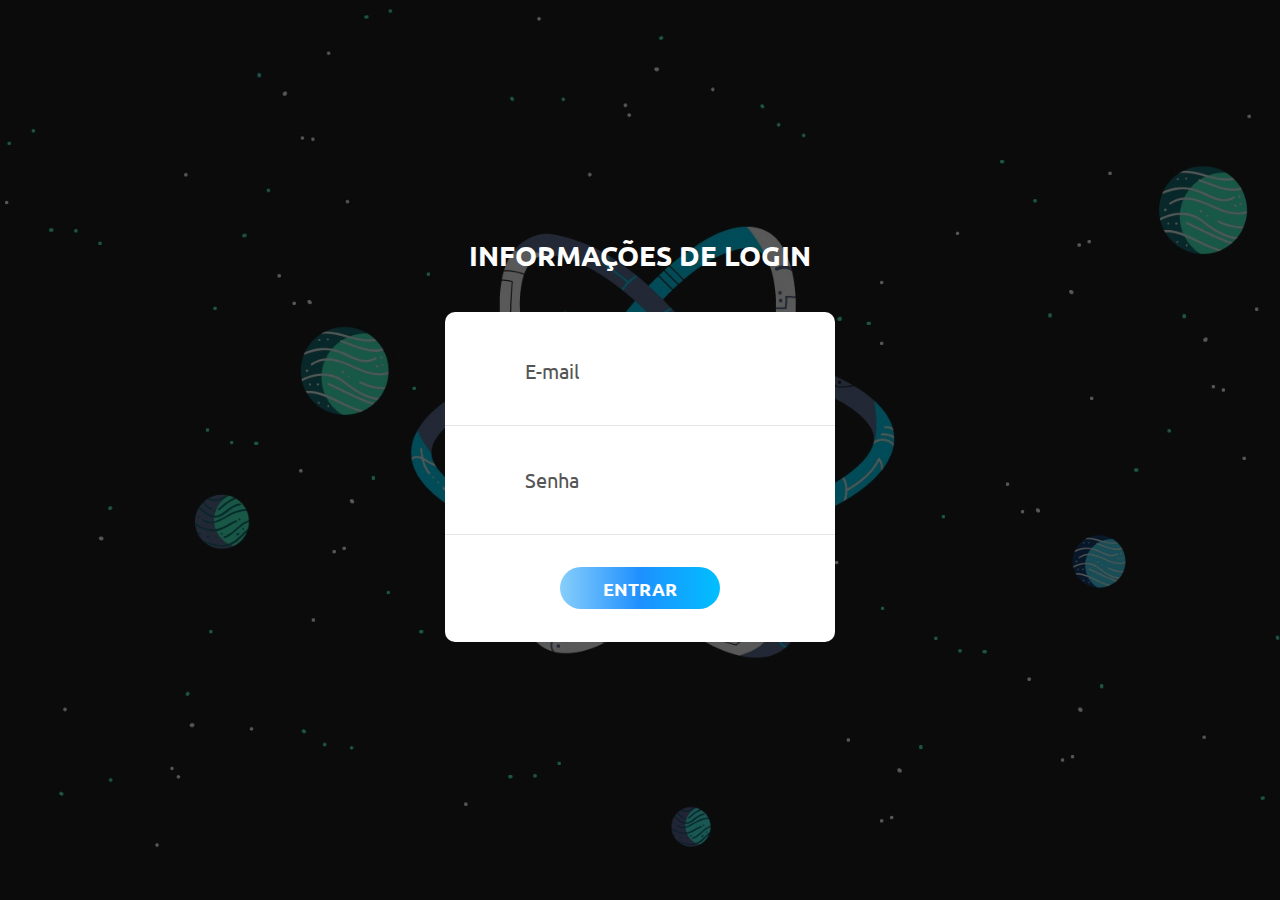
<file: index.html>
<!DOCTYPE html>
<html lang="pt-br">
<head>
	<title>Login</title>
	<meta charset="UTF-8">
	<meta name="viewport" content="width=device-width, initial-scale=1">
<!--===============================================================================================-->	
	<link rel="icon" type="image/png" href="images/icons/favicon.ico"/>
<!--===============================================================================================-->
	<link rel="stylesheet" type="text/css" href="vendor/bootstrap/css/bootstrap.min.css">
<!--===============================================================================================-->
	<link rel="stylesheet" type="text/css" href="fonts/font-awesome-4.7.0/css/font-awesome.min.css">
<!--===============================================================================================-->
	<link rel="stylesheet" type="text/css" href="fonts/Linearicons-Free-v1.0.0/icon-font.min.css">
<!--===============================================================================================-->
	<link rel="stylesheet" type="text/css" href="vendor/animate/animate.css">
<!--===============================================================================================-->	
	<link rel="stylesheet" type="text/css" href="vendor/css-hamburgers/hamburgers.min.css">
<!--===============================================================================================-->
	<link rel="stylesheet" type="text/css" href="vendor/animsition/css/animsition.min.css">
<!--===============================================================================================-->
	<link rel="stylesheet" type="text/css" href="vendor/select2/select2.min.css">
<!--===============================================================================================-->	
	<link rel="stylesheet" type="text/css" href="vendor/daterangepicker/daterangepicker.css">
<!--===============================================================================================-->
	<link rel="stylesheet" type="text/css" href="css/util.css">
	<link rel="stylesheet" type="text/css" href="css/main.css">
<!--===============================================================================================-->
</head>
<body>
	
	<div class="limiter">
		<div class="container-login100" style="background-image: url('images/fundologin3.png');">
			<div class="wrap-login100 p-t-30 p-b-50">
				<span class="login100-form-title p-b-41">
					Informações de Login
				</span>
				<form class="login100-form validate-form p-b-33 p-t-5">

					<div class="wrap-input100 validate-input" data-validate = "Enter username">
						<input class="input100" type="text" name="username" placeholder="E-mail">
						<span class="focus-input100" data-placeholder="&#xe82a;"></span>
					</div>

					<div class="wrap-input100 validate-input" data-validate="Enter password">
						<input class="input100" type="password" name="pass" placeholder="Senha">
						<span class="focus-input100" data-placeholder="&#xe80f;"></span>
					</div>

					<div class="container-login100-form-btn m-t-32">
						<form method="GET" action="./index2.html">
							<a href="./index2.html" class="login100-form-btn">Entrar</a>
						</form>
					</div>

				</form>
			</div>
		</div>
	</div>
	

	<div id="dropDownSelect1"></div>

</body>
</html>
</file>
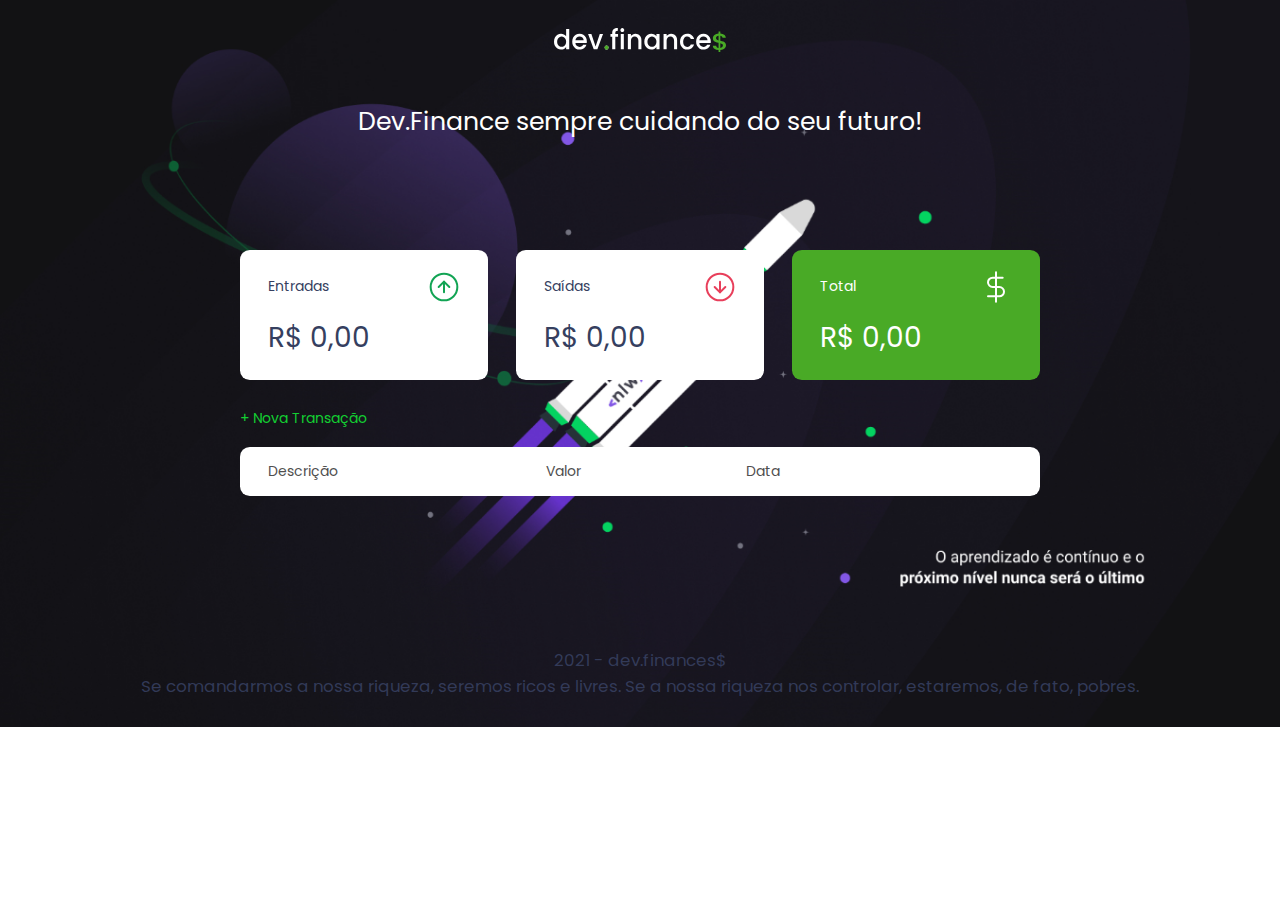
<file: index2.html>
<!DOCTYPE html>
<html lang="pt-br">
<head>
    <meta charset="UTF-8">
    <meta http-equiv="X-UA-Compatible" content="IE=edge">
    <meta name="viewport" content="width=device-width, initial-scale=1.0">
    <title>dev.finance$</title>

    <link rel="stylesheet" href="./styles.css">
    <link rel="preconnect" href="https://fonts.gstatic.com">
    <link
        href="https://fonts.googleapis.com/css2?family=Poppins:ital,wght@0,100;0,400;0,700;1,100;1,400;1,700&display=swap"
        rel="stylesheet">
        
</head>

<body>

    <div class="login" style="background-image: url('assets/fundologin2.jpg');">

    <header>
        <img src="./assets/logo.svg" alt="logo Dev Finance">
        <h2>Dev.Finance sempre cuidando do seu futuro!</h2>
    </header>
        

    <main class="container">

        <section id="balance">
            <h2 class="sr-only"> Balanço</h2>

            <div class="card">
                <h3>
                    <span>
                        Entradas
                    </span>
                    <img src="./assets/income.svg" alt="Imagem de Entradas">
                </h3>
                <p id="incomeDisplay">R$ 0,00</p>
            </div>
            <div class="card">
                <h3>
                    <span>
                        Saídas
                    </span>
                    <img src="./assets/expense.svg" alt="Imagem de Saídas">
                </h3>
                <p id="expenseDisplay">R$ 0,00</p>
            </div>
            <div class="card total">
                <h3>
                    <span>
                        Total
                    </span>
                    <img src="./assets/total.svg" alt="Imagem de Total">
                </h3>
                <p id="totalDisplay">R$ 0,00</p>
            </div>

        </section>

        <section id="transaction">
            <h2 class="sr-only">Transações</h2>

            <a href="#" 
                onclick="Modal.open()"
            class="button new">+ Nova Transação</a>

            <table id="data-table">
                <thead>
                    <tr>
                        <th>Descrição</th>
                        <th>Valor</th>
                        <th>Data</th>
                        <th></th>
                    </tr>
                </thead>
                <tbody>
                </tbody>
            </table>
        </section>
    </main>

    <div class="modal-overlay">
        <div class="modal">
            <div id="form">
                <h2>Nova Transação</h2>
                <form action="" onsubmit="Form.submit(event)">
                    <div class="input-group">
                        <label 
                            class="sr-only" 
                            for="description">Descrição</label>
                        <input 
                            type="text" 
                            id="description" 
                            name="description"
                            placeholder="Descrição"
                        />
                    </div>

                    <div class="input-group">
                        <label 
                            class="sr-only" 
                            for="amount">Valor</label>
                        <input 
                            type="number" 
                            step="0.01"
                            id="amount" 
                            name="amount"
                            placeholder="0,00"
                        />
                        <small class="help">Use o Sinal - (Negativo) para despesas e , (Vírgula) para casas decimais</small>
                    </div>

                    <div class="input-group">
                        <label 
                            class="sr-only" 
                            for="date">Data</label>
                        <input 
                            type="date" 
                            id="date" 
                            name="date"
                            placeholder="01/01/2021"
                        />
                    </div>

                    <div class="input-group actions">
                        <a
                        onclick="Modal.close()"
                        href="#"
                        class="button cancel">Cancelar</a>
                        <button>Salvar</button>
                    </div>
                </form>
            </div>
        </div>
    </div>

    <footer>
        <p>2021 - dev.finances$</p>
        <p>Se comandarmos a nossa riqueza, seremos ricos e livres. Se a nossa riqueza nos controlar, estaremos, de fato, pobres.</p>
    </footer>

    <script src="./scripts.js"></script>
</body>

</html>
</file>
<file: vendor/daterangepicker/daterangepicker.css>
.daterangepicker {
  position: absolute;
  color: inherit;
  background-color: #fff;
  border-radius: 4px;
  width: 278px;
  padding: 4px;
  margin-top: 1px;
  top: 100px;
  left: 20px;
  /* Calendars */ }
  .daterangepicker:before, .daterangepicker:after {
    position: absolute;
    display: inline-block;
    border-bottom-color: rgba(0, 0, 0, 0.2);
    content: ''; }
  .daterangepicker:before {
    top: -7px;
    border-right: 7px solid transparent;
    border-left: 7px solid transparent;
    border-bottom: 7px solid #ccc; }
  .daterangepicker:after {
    top: -6px;
    border-right: 6px solid transparent;
    border-bottom: 6px solid #fff;
    border-left: 6px solid transparent; }
  .daterangepicker.opensleft:before {
    right: 9px; }
  .daterangepicker.opensleft:after {
    right: 10px; }
  .daterangepicker.openscenter:before {
    left: 0;
    right: 0;
    width: 0;
    margin-left: auto;
    margin-right: auto; }
  .daterangepicker.openscenter:after {
    left: 0;
    right: 0;
    width: 0;
    margin-left: auto;
    margin-right: auto; }
  .daterangepicker.opensright:before {
    left: 9px; }
  .daterangepicker.opensright:after {
    left: 10px; }
  .daterangepicker.dropup {
    margin-top: -5px; }
    .daterangepicker.dropup:before {
      top: initial;
      bottom: -7px;
      border-bottom: initial;
      border-top: 7px solid #ccc; }
    .daterangepicker.dropup:after {
      top: initial;
      bottom: -6px;
      border-bottom: initial;
      border-top: 6px solid #fff; }
  .daterangepicker.dropdown-menu {
    max-width: none;
    z-index: 3001; }
  .daterangepicker.single .ranges, .daterangepicker.single .calendar {
    float: none; }
  .daterangepicker.show-calendar .calendar {
    display: block; }
  .daterangepicker .calendar {
    display: none;
    max-width: 270px;
    margin: 4px; }
    .daterangepicker .calendar.single .calendar-table {
      border: none; }
    .daterangepicker .calendar th, .daterangepicker .calendar td {
      white-space: nowrap;
      text-align: center;
      min-width: 32px; }
  .daterangepicker .calendar-table {
    border: 1px solid #fff;
    padding: 4px;
    border-radius: 4px;
    background-color: #fff; }
  .daterangepicker table {
    width: 100%;
    margin: 0; }
  .daterangepicker td, .daterangepicker th {
    text-align: center;
    width: 20px;
    height: 20px;
    border-radius: 4px;
    border: 1px solid transparent;
    white-space: nowrap;
    cursor: pointer; }
    .daterangepicker td.available:hover, .daterangepicker th.available:hover {
      background-color: #eee;
      border-color: transparent;
      color: inherit; }
    .daterangepicker td.week, .daterangepicker th.week {
      font-size: 80%;
      color: #ccc; }
  .daterangepicker td.off, .daterangepicker td.off.in-range, .daterangepicker td.off.start-date, .daterangepicker td.off.end-date {
    background-color: #fff;
    border-color: transparent;
    color: #999; }
  .daterangepicker td.in-range {
    background-color: #ebf4f8;
    border-color: transparent;
    color: #000;
    border-radius: 0; }
  .daterangepicker td.start-date {
    border-radius: 4px 0 0 4px; }
  .daterangepicker td.end-date {
    border-radius: 0 4px 4px 0; }
  .daterangepicker td.start-date.end-date {
    border-radius: 4px; }
  .daterangepicker td.active, .daterangepicker td.active:hover {
    background-color: #357ebd;
    border-color: transparent;
    color: #fff; }
  .daterangepicker th.month {
    width: auto; }
  .daterangepicker td.disabled, .daterangepicker option.disabled {
    color: #999;
    cursor: not-allowed;
    text-decoration: line-through; }
  .daterangepicker select.monthselect, .daterangepicker select.yearselect {
    font-size: 12px;
    padding: 1px;
    height: auto;
    margin: 0;
    cursor: default; }
  .daterangepicker select.monthselect {
    margin-right: 2%;
    width: 56%; }
  .daterangepicker select.yearselect {
    width: 40%; }
  .daterangepicker select.hourselect, .daterangepicker select.minuteselect, .daterangepicker select.secondselect, .daterangepicker select.ampmselect {
    width: 50px;
    margin-bottom: 0; }
  .daterangepicker .input-mini {
    border: 1px solid #ccc;
    border-radius: 4px;
    color: #555;
    height: 30px;
    line-height: 30px;
    display: block;
    vertical-align: middle;
    margin: 0 0 5px 0;
    padding: 0 6px 0 28px;
    width: 100%; }
    .daterangepicker .input-mini.active {
      border: 1px solid #08c;
      border-radius: 4px; }
  .daterangepicker .daterangepicker_input {
    position: relative; }
    .daterangepicker .daterangepicker_input i {
      position: absolute;
      left: 8px;
      top: 8px; }
  .daterangepicker.rtl .input-mini {
    padding-right: 28px;
    padding-left: 6px; }
  .daterangepicker.rtl .daterangepicker_input i {
    left: auto;
    right: 8px; }
  .daterangepicker .calendar-time {
    text-align: center;
    margin: 5px auto;
    line-height: 30px;
    position: relative;
    padding-left: 28px; }
    .daterangepicker .calendar-time select.disabled {
      color: #ccc;
      cursor: not-allowed; }

.ranges {
  font-size: 11px;
  float: none;
  margin: 4px;
  text-align: left; }
  .ranges ul {
    list-style: none;
    margin: 0 auto;
    padding: 0;
    width: 100%; }
  .ranges li {
    font-size: 13px;
    background-color: #f5f5f5;
    border: 1px solid #f5f5f5;
    border-radius: 4px;
    color: #08c;
    padding: 3px 12px;
    margin-bottom: 8px;
    cursor: pointer; }
    .ranges li:hover {
      background-color: #08c;
      border: 1px solid #08c;
      color: #fff; }
    .ranges li.active {
      background-color: #08c;
      border: 1px solid #08c;
      color: #fff; }

/*  Larger Screen Styling */
@media (min-width: 564px) {
  .daterangepicker {
    width: auto; }
    .daterangepicker .ranges ul {
      width: 160px; }
    .daterangepicker.single .ranges ul {
      width: 100%; }
    .daterangepicker.single .calendar.left {
      clear: none; }
    .daterangepicker.single.ltr .ranges, .daterangepicker.single.ltr .calendar {
      float: left; }
    .daterangepicker.single.rtl .ranges, .daterangepicker.single.rtl .calendar {
      float: right; }
    .daterangepicker.ltr {
      direction: ltr;
      text-align: left; }
      .daterangepicker.ltr .calendar.left {
        clear: left;
        margin-right: 0; }
        .daterangepicker.ltr .calendar.left .calendar-table {
          border-right: none;
          border-top-right-radius: 0;
          border-bottom-right-radius: 0; }
      .daterangepicker.ltr .calendar.right {
        margin-left: 0; }
        .daterangepicker.ltr .calendar.right .calendar-table {
          border-left: none;
          border-top-left-radius: 0;
          border-bottom-left-radius: 0; }
      .daterangepicker.ltr .left .daterangepicker_input {
        padding-right: 12px; }
      .daterangepicker.ltr .calendar.left .calendar-table {
        padding-right: 12px; }
      .daterangepicker.ltr .ranges, .daterangepicker.ltr .calendar {
        float: left; }
    .daterangepicker.rtl {
      direction: rtl;
      text-align: right; }
      .daterangepicker.rtl .calendar.left {
        clear: right;
        margin-left: 0; }
        .daterangepicker.rtl .calendar.left .calendar-table {
          border-left: none;
          border-top-left-radius: 0;
          border-bottom-left-radius: 0; }
      .daterangepicker.rtl .calendar.right {
        margin-right: 0; }
        .daterangepicker.rtl .calendar.right .calendar-table {
          border-right: none;
          border-top-right-radius: 0;
          border-bottom-right-radius: 0; }
      .daterangepicker.rtl .left .daterangepicker_input {
        padding-left: 12px; }
      .daterangepicker.rtl .calendar.left .calendar-table {
        padding-left: 12px; }
      .daterangepicker.rtl .ranges, .daterangepicker.rtl .calendar {
        text-align: right;
        float: right; } }
@media (min-width: 730px) {
  .daterangepicker .ranges {
    width: auto; }
  .daterangepicker.ltr .ranges {
    float: left; }
  .daterangepicker.rtl .ranges {
    float: right; }
  .daterangepicker .calendar.left {
    clear: none !important; } }
</file>
<file: css/util.css>
/*[ FONT SIZE ]
///////////////////////////////////////////////////////////
*/
.fs-1 {font-size: 1px;}
.fs-2 {font-size: 2px;}
.fs-3 {font-size: 3px;}
.fs-4 {font-size: 4px;}
.fs-5 {font-size: 5px;}
.fs-6 {font-size: 6px;}
.fs-7 {font-size: 7px;}
.fs-8 {font-size: 8px;}
.fs-9 {font-size: 9px;}
.fs-10 {font-size: 10px;}
.fs-11 {font-size: 11px;}
.fs-12 {font-size: 12px;}
.fs-13 {font-size: 13px;}
.fs-14 {font-size: 14px;}
.fs-15 {font-size: 15px;}
.fs-16 {font-size: 16px;}
.fs-17 {font-size: 17px;}
.fs-18 {font-size: 18px;}
.fs-19 {font-size: 19px;}
.fs-20 {font-size: 20px;}
.fs-21 {font-size: 21px;}
.fs-22 {font-size: 22px;}
.fs-23 {font-size: 23px;}
.fs-24 {font-size: 24px;}
.fs-25 {font-size: 25px;}
.fs-26 {font-size: 26px;}
.fs-27 {font-size: 27px;}
.fs-28 {font-size: 28px;}
.fs-29 {font-size: 29px;}
.fs-30 {font-size: 30px;}
.fs-31 {font-size: 31px;}
.fs-32 {font-size: 32px;}
.fs-33 {font-size: 33px;}
.fs-34 {font-size: 34px;}
.fs-35 {font-size: 35px;}
.fs-36 {font-size: 36px;}
.fs-37 {font-size: 37px;}
.fs-38 {font-size: 38px;}
.fs-39 {font-size: 39px;}
.fs-40 {font-size: 40px;}
.fs-41 {font-size: 41px;}
.fs-42 {font-size: 42px;}
.fs-43 {font-size: 43px;}
.fs-44 {font-size: 44px;}
.fs-45 {font-size: 45px;}
.fs-46 {font-size: 46px;}
.fs-47 {font-size: 47px;}
.fs-48 {font-size: 48px;}
.fs-49 {font-size: 49px;}
.fs-50 {font-size: 50px;}
.fs-51 {font-size: 51px;}
.fs-52 {font-size: 52px;}
.fs-53 {font-size: 53px;}
.fs-54 {font-size: 54px;}
.fs-55 {font-size: 55px;}
.fs-56 {font-size: 56px;}
.fs-57 {font-size: 57px;}
.fs-58 {font-size: 58px;}
.fs-59 {font-size: 59px;}
.fs-60 {font-size: 60px;}
.fs-61 {font-size: 61px;}
.fs-62 {font-size: 62px;}
.fs-63 {font-size: 63px;}
.fs-64 {font-size: 64px;}
.fs-65 {font-size: 65px;}
.fs-66 {font-size: 66px;}
.fs-67 {font-size: 67px;}
.fs-68 {font-size: 68px;}
.fs-69 {font-size: 69px;}
.fs-70 {font-size: 70px;}
.fs-71 {font-size: 71px;}
.fs-72 {font-size: 72px;}
.fs-73 {font-size: 73px;}
.fs-74 {font-size: 74px;}
.fs-75 {font-size: 75px;}
.fs-76 {font-size: 76px;}
.fs-77 {font-size: 77px;}
.fs-78 {font-size: 78px;}
.fs-79 {font-size: 79px;}
.fs-80 {font-size: 80px;}
.fs-81 {font-size: 81px;}
.fs-82 {font-size: 82px;}
.fs-83 {font-size: 83px;}
.fs-84 {font-size: 84px;}
.fs-85 {font-size: 85px;}
.fs-86 {font-size: 86px;}
.fs-87 {font-size: 87px;}
.fs-88 {font-size: 88px;}
.fs-89 {font-size: 89px;}
.fs-90 {font-size: 90px;}
.fs-91 {font-size: 91px;}
.fs-92 {font-size: 92px;}
.fs-93 {font-size: 93px;}
.fs-94 {font-size: 94px;}
.fs-95 {font-size: 95px;}
.fs-96 {font-size: 96px;}
.fs-97 {font-size: 97px;}
.fs-98 {font-size: 98px;}
.fs-99 {font-size: 99px;}
.fs-100 {font-size: 100px;}
.fs-101 {font-size: 101px;}
.fs-102 {font-size: 102px;}
.fs-103 {font-size: 103px;}
.fs-104 {font-size: 104px;}
.fs-105 {font-size: 105px;}
.fs-106 {font-size: 106px;}
.fs-107 {font-size: 107px;}
.fs-108 {font-size: 108px;}
.fs-109 {font-size: 109px;}
.fs-110 {font-size: 110px;}
.fs-111 {font-size: 111px;}
.fs-112 {font-size: 112px;}
.fs-113 {font-size: 113px;}
.fs-114 {font-size: 114px;}
.fs-115 {font-size: 115px;}
.fs-116 {font-size: 116px;}
.fs-117 {font-size: 117px;}
.fs-118 {font-size: 118px;}
.fs-119 {font-size: 119px;}
.fs-120 {font-size: 120px;}
.fs-121 {font-size: 121px;}
.fs-122 {font-size: 122px;}
.fs-123 {font-size: 123px;}
.fs-124 {font-size: 124px;}
.fs-125 {font-size: 125px;}
.fs-126 {font-size: 126px;}
.fs-127 {font-size: 127px;}
.fs-128 {font-size: 128px;}
.fs-129 {font-size: 129px;}
.fs-130 {font-size: 130px;}
.fs-131 {font-size: 131px;}
.fs-132 {font-size: 132px;}
.fs-133 {font-size: 133px;}
.fs-134 {font-size: 134px;}
.fs-135 {font-size: 135px;}
.fs-136 {font-size: 136px;}
.fs-137 {font-size: 137px;}
.fs-138 {font-size: 138px;}
.fs-139 {font-size: 139px;}
.fs-140 {font-size: 140px;}
.fs-141 {font-size: 141px;}
.fs-142 {font-size: 142px;}
.fs-143 {font-size: 143px;}
.fs-144 {font-size: 144px;}
.fs-145 {font-size: 145px;}
.fs-146 {font-size: 146px;}
.fs-147 {font-size: 147px;}
.fs-148 {font-size: 148px;}
.fs-149 {font-size: 149px;}
.fs-150 {font-size: 150px;}
.fs-151 {font-size: 151px;}
.fs-152 {font-size: 152px;}
.fs-153 {font-size: 153px;}
.fs-154 {font-size: 154px;}
.fs-155 {font-size: 155px;}
.fs-156 {font-size: 156px;}
.fs-157 {font-size: 157px;}
.fs-158 {font-size: 158px;}
.fs-159 {font-size: 159px;}
.fs-160 {font-size: 160px;}
.fs-161 {font-size: 161px;}
.fs-162 {font-size: 162px;}
.fs-163 {font-size: 163px;}
.fs-164 {font-size: 164px;}
.fs-165 {font-size: 165px;}
.fs-166 {font-size: 166px;}
.fs-167 {font-size: 167px;}
.fs-168 {font-size: 168px;}
.fs-169 {font-size: 169px;}
.fs-170 {font-size: 170px;}
.fs-171 {font-size: 171px;}
.fs-172 {font-size: 172px;}
.fs-173 {font-size: 173px;}
.fs-174 {font-size: 174px;}
.fs-175 {font-size: 175px;}
.fs-176 {font-size: 176px;}
.fs-177 {font-size: 177px;}
.fs-178 {font-size: 178px;}
.fs-179 {font-size: 179px;}
.fs-180 {font-size: 180px;}
.fs-181 {font-size: 181px;}
.fs-182 {font-size: 182px;}
.fs-183 {font-size: 183px;}
.fs-184 {font-size: 184px;}
.fs-185 {font-size: 185px;}
.fs-186 {font-size: 186px;}
.fs-187 {font-size: 187px;}
.fs-188 {font-size: 188px;}
.fs-189 {font-size: 189px;}
.fs-190 {font-size: 190px;}
.fs-191 {font-size: 191px;}
.fs-192 {font-size: 192px;}
.fs-193 {font-size: 193px;}
.fs-194 {font-size: 194px;}
.fs-195 {font-size: 195px;}
.fs-196 {font-size: 196px;}
.fs-197 {font-size: 197px;}
.fs-198 {font-size: 198px;}
.fs-199 {font-size: 199px;}
.fs-200 {font-size: 200px;}

/*[ PADDING ]
///////////////////////////////////////////////////////////
*/
.p-t-0 {padding-top: 0px;}
.p-t-1 {padding-top: 1px;}
.p-t-2 {padding-top: 2px;}
.p-t-3 {padding-top: 3px;}
.p-t-4 {padding-top: 4px;}
.p-t-5 {padding-top: 5px;}
.p-t-6 {padding-top: 6px;}
.p-t-7 {padding-top: 7px;}
.p-t-8 {padding-top: 8px;}
.p-t-9 {padding-top: 9px;}
.p-t-10 {padding-top: 10px;}
.p-t-11 {padding-top: 11px;}
.p-t-12 {padding-top: 12px;}
.p-t-13 {padding-top: 13px;}
.p-t-14 {padding-top: 14px;}
.p-t-15 {padding-top: 15px;}
.p-t-16 {padding-top: 16px;}
.p-t-17 {padding-top: 17px;}
.p-t-18 {padding-top: 18px;}
.p-t-19 {padding-top: 19px;}
.p-t-20 {padding-top: 20px;}
.p-t-21 {padding-top: 21px;}
.p-t-22 {padding-top: 22px;}
.p-t-23 {padding-top: 23px;}
.p-t-24 {padding-top: 24px;}
.p-t-25 {padding-top: 25px;}
.p-t-26 {padding-top: 26px;}
.p-t-27 {padding-top: 27px;}
.p-t-28 {padding-top: 28px;}
.p-t-29 {padding-top: 29px;}
.p-t-30 {padding-top: 30px;}
.p-t-31 {padding-top: 31px;}
.p-t-32 {padding-top: 32px;}
.p-t-33 {padding-top: 33px;}
.p-t-34 {padding-top: 34px;}
.p-t-35 {padding-top: 35px;}
.p-t-36 {padding-top: 36px;}
.p-t-37 {padding-top: 37px;}
.p-t-38 {padding-top: 38px;}
.p-t-39 {padding-top: 39px;}
.p-t-40 {padding-top: 40px;}
.p-t-41 {padding-top: 41px;}
.p-t-42 {padding-top: 42px;}
.p-t-43 {padding-top: 43px;}
.p-t-44 {padding-top: 44px;}
.p-t-45 {padding-top: 45px;}
.p-t-46 {padding-top: 46px;}
.p-t-47 {padding-top: 47px;}
.p-t-48 {padding-top: 48px;}
.p-t-49 {padding-top: 49px;}
.p-t-50 {padding-top: 50px;}
.p-t-51 {padding-top: 51px;}
.p-t-52 {padding-top: 52px;}
.p-t-53 {padding-top: 53px;}
.p-t-54 {padding-top: 54px;}
.p-t-55 {padding-top: 55px;}
.p-t-56 {padding-top: 56px;}
.p-t-57 {padding-top: 57px;}
.p-t-58 {padding-top: 58px;}
.p-t-59 {padding-top: 59px;}
.p-t-60 {padding-top: 60px;}
.p-t-61 {padding-top: 61px;}
.p-t-62 {padding-top: 62px;}
.p-t-63 {padding-top: 63px;}
.p-t-64 {padding-top: 64px;}
.p-t-65 {padding-top: 65px;}
.p-t-66 {padding-top: 66px;}
.p-t-67 {padding-top: 67px;}
.p-t-68 {padding-top: 68px;}
.p-t-69 {padding-top: 69px;}
.p-t-70 {padding-top: 70px;}
.p-t-71 {padding-top: 71px;}
.p-t-72 {padding-top: 72px;}
.p-t-73 {padding-top: 73px;}
.p-t-74 {padding-top: 74px;}
.p-t-75 {padding-top: 75px;}
.p-t-76 {padding-top: 76px;}
.p-t-77 {padding-top: 77px;}
.p-t-78 {padding-top: 78px;}
.p-t-79 {padding-top: 79px;}
.p-t-80 {padding-top: 80px;}
.p-t-81 {padding-top: 81px;}
.p-t-82 {padding-top: 82px;}
.p-t-83 {padding-top: 83px;}
.p-t-84 {padding-top: 84px;}
.p-t-85 {padding-top: 85px;}
.p-t-86 {padding-top: 86px;}
.p-t-87 {padding-top: 87px;}
.p-t-88 {padding-top: 88px;}
.p-t-89 {padding-top: 89px;}
.p-t-90 {padding-top: 90px;}
.p-t-91 {padding-top: 91px;}
.p-t-92 {padding-top: 92px;}
.p-t-93 {padding-top: 93px;}
.p-t-94 {padding-top: 94px;}
.p-t-95 {padding-top: 95px;}
.p-t-96 {padding-top: 96px;}
.p-t-97 {padding-top: 97px;}
.p-t-98 {padding-top: 98px;}
.p-t-99 {padding-top: 99px;}
.p-t-100 {padding-top: 100px;}
.p-t-101 {padding-top: 101px;}
.p-t-102 {padding-top: 102px;}
.p-t-103 {padding-top: 103px;}
.p-t-104 {padding-top: 104px;}
.p-t-105 {padding-top: 105px;}
.p-t-106 {padding-top: 106px;}
.p-t-107 {padding-top: 107px;}
.p-t-108 {padding-top: 108px;}
.p-t-109 {padding-top: 109px;}
.p-t-110 {padding-top: 110px;}
.p-t-111 {padding-top: 111px;}
.p-t-112 {padding-top: 112px;}
.p-t-113 {padding-top: 113px;}
.p-t-114 {padding-top: 114px;}
.p-t-115 {padding-top: 115px;}
.p-t-116 {padding-top: 116px;}
.p-t-117 {padding-top: 117px;}
.p-t-118 {padding-top: 118px;}
.p-t-119 {padding-top: 119px;}
.p-t-120 {padding-top: 120px;}
.p-t-121 {padding-top: 121px;}
.p-t-122 {padding-top: 122px;}
.p-t-123 {padding-top: 123px;}
.p-t-124 {padding-top: 124px;}
.p-t-125 {padding-top: 125px;}
.p-t-126 {padding-top: 126px;}
.p-t-127 {padding-top: 127px;}
.p-t-128 {padding-top: 128px;}
.p-t-129 {padding-top: 129px;}
.p-t-130 {padding-top: 130px;}
.p-t-131 {padding-top: 131px;}
.p-t-132 {padding-top: 132px;}
.p-t-133 {padding-top: 133px;}
.p-t-134 {padding-top: 134px;}
.p-t-135 {padding-top: 135px;}
.p-t-136 {padding-top: 136px;}
.p-t-137 {padding-top: 137px;}
.p-t-138 {padding-top: 138px;}
.p-t-139 {padding-top: 139px;}
.p-t-140 {padding-top: 140px;}
.p-t-141 {padding-top: 141px;}
.p-t-142 {padding-top: 142px;}
.p-t-143 {padding-top: 143px;}
.p-t-144 {padding-top: 144px;}
.p-t-145 {padding-top: 145px;}
.p-t-146 {padding-top: 146px;}
.p-t-147 {padding-top: 147px;}
.p-t-148 {padding-top: 148px;}
.p-t-149 {padding-top: 149px;}
.p-t-150 {padding-top: 150px;}
.p-t-151 {padding-top: 151px;}
.p-t-152 {padding-top: 152px;}
.p-t-153 {padding-top: 153px;}
.p-t-154 {padding-top: 154px;}
.p-t-155 {padding-top: 155px;}
.p-t-156 {padding-top: 156px;}
.p-t-157 {padding-top: 157px;}
.p-t-158 {padding-top: 158px;}
.p-t-159 {padding-top: 159px;}
.p-t-160 {padding-top: 160px;}
.p-t-161 {padding-top: 161px;}
.p-t-162 {padding-top: 162px;}
.p-t-163 {padding-top: 163px;}
.p-t-164 {padding-top: 164px;}
.p-t-165 {padding-top: 165px;}
.p-t-166 {padding-top: 166px;}
.p-t-167 {padding-top: 167px;}
.p-t-168 {padding-top: 168px;}
.p-t-169 {padding-top: 169px;}
.p-t-170 {padding-top: 170px;}
.p-t-171 {padding-top: 171px;}
.p-t-172 {padding-top: 172px;}
.p-t-173 {padding-top: 173px;}
.p-t-174 {padding-top: 174px;}
.p-t-175 {padding-top: 175px;}
.p-t-176 {padding-top: 176px;}
.p-t-177 {padding-top: 177px;}
.p-t-178 {padding-top: 178px;}
.p-t-179 {padding-top: 179px;}
.p-t-180 {padding-top: 180px;}
.p-t-181 {padding-top: 181px;}
.p-t-182 {padding-top: 182px;}
.p-t-183 {padding-top: 183px;}
.p-t-184 {padding-top: 184px;}
.p-t-185 {padding-top: 185px;}
.p-t-186 {padding-top: 186px;}
.p-t-187 {padding-top: 187px;}
.p-t-188 {padding-top: 188px;}
.p-t-189 {padding-top: 189px;}
.p-t-190 {padding-top: 190px;}
.p-t-191 {padding-top: 191px;}
.p-t-192 {padding-top: 192px;}
.p-t-193 {padding-top: 193px;}
.p-t-194 {padding-top: 194px;}
.p-t-195 {padding-top: 195px;}
.p-t-196 {padding-top: 196px;}
.p-t-197 {padding-top: 197px;}
.p-t-198 {padding-top: 198px;}
.p-t-199 {padding-top: 199px;}
.p-t-200 {padding-top: 200px;}
.p-t-201 {padding-top: 201px;}
.p-t-202 {padding-top: 202px;}
.p-t-203 {padding-top: 203px;}
.p-t-204 {padding-top: 204px;}
.p-t-205 {padding-top: 205px;}
.p-t-206 {padding-top: 206px;}
.p-t-207 {padding-top: 207px;}
.p-t-208 {padding-top: 208px;}
.p-t-209 {padding-top: 209px;}
.p-t-210 {padding-top: 210px;}
.p-t-211 {padding-top: 211px;}
.p-t-212 {padding-top: 212px;}
.p-t-213 {padding-top: 213px;}
.p-t-214 {padding-top: 214px;}
.p-t-215 {padding-top: 215px;}
.p-t-216 {padding-top: 216px;}
.p-t-217 {padding-top: 217px;}
.p-t-218 {padding-top: 218px;}
.p-t-219 {padding-top: 219px;}
.p-t-220 {padding-top: 220px;}
.p-t-221 {padding-top: 221px;}
.p-t-222 {padding-top: 222px;}
.p-t-223 {padding-top: 223px;}
.p-t-224 {padding-top: 224px;}
.p-t-225 {padding-top: 225px;}
.p-t-226 {padding-top: 226px;}
.p-t-227 {padding-top: 227px;}
.p-t-228 {padding-top: 228px;}
.p-t-229 {padding-top: 229px;}
.p-t-230 {padding-top: 230px;}
.p-t-231 {padding-top: 231px;}
.p-t-232 {padding-top: 232px;}
.p-t-233 {padding-top: 233px;}
.p-t-234 {padding-top: 234px;}
.p-t-235 {padding-top: 235px;}
.p-t-236 {padding-top: 236px;}
.p-t-237 {padding-top: 237px;}
.p-t-238 {padding-top: 238px;}
.p-t-239 {padding-top: 239px;}
.p-t-240 {padding-top: 240px;}
.p-t-241 {padding-top: 241px;}
.p-t-242 {padding-top: 242px;}
.p-t-243 {padding-top: 243px;}
.p-t-244 {padding-top: 244px;}
.p-t-245 {padding-top: 245px;}
.p-t-246 {padding-top: 246px;}
.p-t-247 {padding-top: 247px;}
.p-t-248 {padding-top: 248px;}
.p-t-249 {padding-top: 249px;}
.p-t-250 {padding-top: 250px;}
.p-b-0 {padding-bottom: 0px;}
.p-b-1 {padding-bottom: 1px;}
.p-b-2 {padding-bottom: 2px;}
.p-b-3 {padding-bottom: 3px;}
.p-b-4 {padding-bottom: 4px;}
.p-b-5 {padding-bottom: 5px;}
.p-b-6 {padding-bottom: 6px;}
.p-b-7 {padding-bottom: 7px;}
.p-b-8 {padding-bottom: 8px;}
.p-b-9 {padding-bottom: 9px;}
.p-b-10 {padding-bottom: 10px;}
.p-b-11 {padding-bottom: 11px;}
.p-b-12 {padding-bottom: 12px;}
.p-b-13 {padding-bottom: 13px;}
.p-b-14 {padding-bottom: 14px;}
.p-b-15 {padding-bottom: 15px;}
.p-b-16 {padding-bottom: 16px;}
.p-b-17 {padding-bottom: 17px;}
.p-b-18 {padding-bottom: 18px;}
.p-b-19 {padding-bottom: 19px;}
.p-b-20 {padding-bottom: 20px;}
.p-b-21 {padding-bottom: 21px;}
.p-b-22 {padding-bottom: 22px;}
.p-b-23 {padding-bottom: 23px;}
.p-b-24 {padding-bottom: 24px;}
.p-b-25 {padding-bottom: 25px;}
.p-b-26 {padding-bottom: 26px;}
.p-b-27 {padding-bottom: 27px;}
.p-b-28 {padding-bottom: 28px;}
.p-b-29 {padding-bottom: 29px;}
.p-b-30 {padding-bottom: 30px;}
.p-b-31 {padding-bottom: 31px;}
.p-b-32 {padding-bottom: 32px;}
.p-b-33 {padding-bottom: 33px;}
.p-b-34 {padding-bottom: 34px;}
.p-b-35 {padding-bottom: 35px;}
.p-b-36 {padding-bottom: 36px;}
.p-b-37 {padding-bottom: 37px;}
.p-b-38 {padding-bottom: 38px;}
.p-b-39 {padding-bottom: 39px;}
.p-b-40 {padding-bottom: 40px;}
.p-b-41 {padding-bottom: 41px;}
.p-b-42 {padding-bottom: 42px;}
.p-b-43 {padding-bottom: 43px;}
.p-b-44 {padding-bottom: 44px;}
.p-b-45 {padding-bottom: 45px;}
.p-b-46 {padding-bottom: 46px;}
.p-b-47 {padding-bottom: 47px;}
.p-b-48 {padding-bottom: 48px;}
.p-b-49 {padding-bottom: 49px;}
.p-b-50 {padding-bottom: 50px;}
.p-b-51 {padding-bottom: 51px;}
.p-b-52 {padding-bottom: 52px;}
.p-b-53 {padding-bottom: 53px;}
.p-b-54 {padding-bottom: 54px;}
.p-b-55 {padding-bottom: 55px;}
.p-b-56 {padding-bottom: 56px;}
.p-b-57 {padding-bottom: 57px;}
.p-b-58 {padding-bottom: 58px;}
.p-b-59 {padding-bottom: 59px;}
.p-b-60 {padding-bottom: 60px;}
.p-b-61 {padding-bottom: 61px;}
.p-b-62 {padding-bottom: 62px;}
.p-b-63 {padding-bottom: 63px;}
.p-b-64 {padding-bottom: 64px;}
.p-b-65 {padding-bottom: 65px;}
.p-b-66 {padding-bottom: 66px;}
.p-b-67 {padding-bottom: 67px;}
.p-b-68 {padding-bottom: 68px;}
.p-b-69 {padding-bottom: 69px;}
.p-b-70 {padding-bottom: 70px;}
.p-b-71 {padding-bottom: 71px;}
.p-b-72 {padding-bottom: 72px;}
.p-b-73 {padding-bottom: 73px;}
.p-b-74 {padding-bottom: 74px;}
.p-b-75 {padding-bottom: 75px;}
.p-b-76 {padding-bottom: 76px;}
.p-b-77 {padding-bottom: 77px;}
.p-b-78 {padding-bottom: 78px;}
.p-b-79 {padding-bottom: 79px;}
.p-b-80 {padding-bottom: 80px;}
.p-b-81 {padding-bottom: 81px;}
.p-b-82 {padding-bottom: 82px;}
.p-b-83 {padding-bottom: 83px;}
.p-b-84 {padding-bottom: 84px;}
.p-b-85 {padding-bottom: 85px;}
.p-b-86 {padding-bottom: 86px;}
.p-b-87 {padding-bottom: 87px;}
.p-b-88 {padding-bottom: 88px;}
.p-b-89 {padding-bottom: 89px;}
.p-b-90 {padding-bottom: 90px;}
.p-b-91 {padding-bottom: 91px;}
.p-b-92 {padding-bottom: 92px;}
.p-b-93 {padding-bottom: 93px;}
.p-b-94 {padding-bottom: 94px;}
.p-b-95 {padding-bottom: 95px;}
.p-b-96 {padding-bottom: 96px;}
.p-b-97 {padding-bottom: 97px;}
.p-b-98 {padding-bottom: 98px;}
.p-b-99 {padding-bottom: 99px;}
.p-b-100 {padding-bottom: 100px;}
.p-b-101 {padding-bottom: 101px;}
.p-b-102 {padding-bottom: 102px;}
.p-b-103 {padding-bottom: 103px;}
.p-b-104 {padding-bottom: 104px;}
.p-b-105 {padding-bottom: 105px;}
.p-b-106 {padding-bottom: 106px;}
.p-b-107 {padding-bottom: 107px;}
.p-b-108 {padding-bottom: 108px;}
.p-b-109 {padding-bottom: 109px;}
.p-b-110 {padding-bottom: 110px;}
.p-b-111 {padding-bottom: 111px;}
.p-b-112 {padding-bottom: 112px;}
.p-b-113 {padding-bottom: 113px;}
.p-b-114 {padding-bottom: 114px;}
.p-b-115 {padding-bottom: 115px;}
.p-b-116 {padding-bottom: 116px;}
.p-b-117 {padding-bottom: 117px;}
.p-b-118 {padding-bottom: 118px;}
.p-b-119 {padding-bottom: 119px;}
.p-b-120 {padding-bottom: 120px;}
.p-b-121 {padding-bottom: 121px;}
.p-b-122 {padding-bottom: 122px;}
.p-b-123 {padding-bottom: 123px;}
.p-b-124 {padding-bottom: 124px;}
.p-b-125 {padding-bottom: 125px;}
.p-b-126 {padding-bottom: 126px;}
.p-b-127 {padding-bottom: 127px;}
.p-b-128 {padding-bottom: 128px;}
.p-b-129 {padding-bottom: 129px;}
.p-b-130 {padding-bottom: 130px;}
.p-b-131 {padding-bottom: 131px;}
.p-b-132 {padding-bottom: 132px;}
.p-b-133 {padding-bottom: 133px;}
.p-b-134 {padding-bottom: 134px;}
.p-b-135 {padding-bottom: 135px;}
.p-b-136 {padding-bottom: 136px;}
.p-b-137 {padding-bottom: 137px;}
.p-b-138 {padding-bottom: 138px;}
.p-b-139 {padding-bottom: 139px;}
.p-b-140 {padding-bottom: 140px;}
.p-b-141 {padding-bottom: 141px;}
.p-b-142 {padding-bottom: 142px;}
.p-b-143 {padding-bottom: 143px;}
.p-b-144 {padding-bottom: 144px;}
.p-b-145 {padding-bottom: 145px;}
.p-b-146 {padding-bottom: 146px;}
.p-b-147 {padding-bottom: 147px;}
.p-b-148 {padding-bottom: 148px;}
.p-b-149 {padding-bottom: 149px;}
.p-b-150 {padding-bottom: 150px;}
.p-b-151 {padding-bottom: 151px;}
.p-b-152 {padding-bottom: 152px;}
.p-b-153 {padding-bottom: 153px;}
.p-b-154 {padding-bottom: 154px;}
.p-b-155 {padding-bottom: 155px;}
.p-b-156 {padding-bottom: 156px;}
.p-b-157 {padding-bottom: 157px;}
.p-b-158 {padding-bottom: 158px;}
.p-b-159 {padding-bottom: 159px;}
.p-b-160 {padding-bottom: 160px;}
.p-b-161 {padding-bottom: 161px;}
.p-b-162 {padding-bottom: 162px;}
.p-b-163 {padding-bottom: 163px;}
.p-b-164 {padding-bottom: 164px;}
.p-b-165 {padding-bottom: 165px;}
.p-b-166 {padding-bottom: 166px;}
.p-b-167 {padding-bottom: 167px;}
.p-b-168 {padding-bottom: 168px;}
.p-b-169 {padding-bottom: 169px;}
.p-b-170 {padding-bottom: 170px;}
.p-b-171 {padding-bottom: 171px;}
.p-b-172 {padding-bottom: 172px;}
.p-b-173 {padding-bottom: 173px;}
.p-b-174 {padding-bottom: 174px;}
.p-b-175 {padding-bottom: 175px;}
.p-b-176 {padding-bottom: 176px;}
.p-b-177 {padding-bottom: 177px;}
.p-b-178 {padding-bottom: 178px;}
.p-b-179 {padding-bottom: 179px;}
.p-b-180 {padding-bottom: 180px;}
.p-b-181 {padding-bottom: 181px;}
.p-b-182 {padding-bottom: 182px;}
.p-b-183 {padding-bottom: 183px;}
.p-b-184 {padding-bottom: 184px;}
.p-b-185 {padding-bottom: 185px;}
.p-b-186 {padding-bottom: 186px;}
.p-b-187 {padding-bottom: 187px;}
.p-b-188 {padding-bottom: 188px;}
.p-b-189 {padding-bottom: 189px;}
.p-b-190 {padding-bottom: 190px;}
.p-b-191 {padding-bottom: 191px;}
.p-b-192 {padding-bottom: 192px;}
.p-b-193 {padding-bottom: 193px;}
.p-b-194 {padding-bottom: 194px;}
.p-b-195 {padding-bottom: 195px;}
.p-b-196 {padding-bottom: 196px;}
.p-b-197 {padding-bottom: 197px;}
.p-b-198 {padding-bottom: 198px;}
.p-b-199 {padding-bottom: 199px;}
.p-b-200 {padding-bottom: 200px;}
.p-b-201 {padding-bottom: 201px;}
.p-b-202 {padding-bottom: 202px;}
.p-b-203 {padding-bottom: 203px;}
.p-b-204 {padding-bottom: 204px;}
.p-b-205 {padding-bottom: 205px;}
.p-b-206 {padding-bottom: 206px;}
.p-b-207 {padding-bottom: 207px;}
.p-b-208 {padding-bottom: 208px;}
.p-b-209 {padding-bottom: 209px;}
.p-b-210 {padding-bottom: 210px;}
.p-b-211 {padding-bottom: 211px;}
.p-b-212 {padding-bottom: 212px;}
.p-b-213 {padding-bottom: 213px;}
.p-b-214 {padding-bottom: 214px;}
.p-b-215 {padding-bottom: 215px;}
.p-b-216 {padding-bottom: 216px;}
.p-b-217 {padding-bottom: 217px;}
.p-b-218 {padding-bottom: 218px;}
.p-b-219 {padding-bottom: 219px;}
.p-b-220 {padding-bottom: 220px;}
.p-b-221 {padding-bottom: 221px;}
.p-b-222 {padding-bottom: 222px;}
.p-b-223 {padding-bottom: 223px;}
.p-b-224 {padding-bottom: 224px;}
.p-b-225 {padding-bottom: 225px;}
.p-b-226 {padding-bottom: 226px;}
.p-b-227 {padding-bottom: 227px;}
.p-b-228 {padding-bottom: 228px;}
.p-b-229 {padding-bottom: 229px;}
.p-b-230 {padding-bottom: 230px;}
.p-b-231 {padding-bottom: 231px;}
.p-b-232 {padding-bottom: 232px;}
.p-b-233 {padding-bottom: 233px;}
.p-b-234 {padding-bottom: 234px;}
.p-b-235 {padding-bottom: 235px;}
.p-b-236 {padding-bottom: 236px;}
.p-b-237 {padding-bottom: 237px;}
.p-b-238 {padding-bottom: 238px;}
.p-b-239 {padding-bottom: 239px;}
.p-b-240 {padding-bottom: 240px;}
.p-b-241 {padding-bottom: 241px;}
.p-b-242 {padding-bottom: 242px;}
.p-b-243 {padding-bottom: 243px;}
.p-b-244 {padding-bottom: 244px;}
.p-b-245 {padding-bottom: 245px;}
.p-b-246 {padding-bottom: 246px;}
.p-b-247 {padding-bottom: 247px;}
.p-b-248 {padding-bottom: 248px;}
.p-b-249 {padding-bottom: 249px;}
.p-b-250 {padding-bottom: 250px;}
.p-l-0 {padding-left: 0px;}
.p-l-1 {padding-left: 1px;}
.p-l-2 {padding-left: 2px;}
.p-l-3 {padding-left: 3px;}
.p-l-4 {padding-left: 4px;}
.p-l-5 {padding-left: 5px;}
.p-l-6 {padding-left: 6px;}
.p-l-7 {padding-left: 7px;}
.p-l-8 {padding-left: 8px;}
.p-l-9 {padding-left: 9px;}
.p-l-10 {padding-left: 10px;}
.p-l-11 {padding-left: 11px;}
.p-l-12 {padding-left: 12px;}
.p-l-13 {padding-left: 13px;}
.p-l-14 {padding-left: 14px;}
.p-l-15 {padding-left: 15px;}
.p-l-16 {padding-left: 16px;}
.p-l-17 {padding-left: 17px;}
.p-l-18 {padding-left: 18px;}
.p-l-19 {padding-left: 19px;}
.p-l-20 {padding-left: 20px;}
.p-l-21 {padding-left: 21px;}
.p-l-22 {padding-left: 22px;}
.p-l-23 {padding-left: 23px;}
.p-l-24 {padding-left: 24px;}
.p-l-25 {padding-left: 25px;}
.p-l-26 {padding-left: 26px;}
.p-l-27 {padding-left: 27px;}
.p-l-28 {padding-left: 28px;}
.p-l-29 {padding-left: 29px;}
.p-l-30 {padding-left: 30px;}
.p-l-31 {padding-left: 31px;}
.p-l-32 {padding-left: 32px;}
.p-l-33 {padding-left: 33px;}
.p-l-34 {padding-left: 34px;}
.p-l-35 {padding-left: 35px;}
.p-l-36 {padding-left: 36px;}
.p-l-37 {padding-left: 37px;}
.p-l-38 {padding-left: 38px;}
.p-l-39 {padding-left: 39px;}
.p-l-40 {padding-left: 40px;}
.p-l-41 {padding-left: 41px;}
.p-l-42 {padding-left: 42px;}
.p-l-43 {padding-left: 43px;}
.p-l-44 {padding-left: 44px;}
.p-l-45 {padding-left: 45px;}
.p-l-46 {padding-left: 46px;}
.p-l-47 {padding-left: 47px;}
.p-l-48 {padding-left: 48px;}
.p-l-49 {padding-left: 49px;}
.p-l-50 {padding-left: 50px;}
.p-l-51 {padding-left: 51px;}
.p-l-52 {padding-left: 52px;}
.p-l-53 {padding-left: 53px;}
.p-l-54 {padding-left: 54px;}
.p-l-55 {padding-left: 55px;}
.p-l-56 {padding-left: 56px;}
.p-l-57 {padding-left: 57px;}
.p-l-58 {padding-left: 58px;}
.p-l-59 {padding-left: 59px;}
.p-l-60 {padding-left: 60px;}
.p-l-61 {padding-left: 61px;}
.p-l-62 {padding-left: 62px;}
.p-l-63 {padding-left: 63px;}
.p-l-64 {padding-left: 64px;}
.p-l-65 {padding-left: 65px;}
.p-l-66 {padding-left: 66px;}
.p-l-67 {padding-left: 67px;}
.p-l-68 {padding-left: 68px;}
.p-l-69 {padding-left: 69px;}
.p-l-70 {padding-left: 70px;}
.p-l-71 {padding-left: 71px;}
.p-l-72 {padding-left: 72px;}
.p-l-73 {padding-left: 73px;}
.p-l-74 {padding-left: 74px;}
.p-l-75 {padding-left: 75px;}
.p-l-76 {padding-left: 76px;}
.p-l-77 {padding-left: 77px;}
.p-l-78 {padding-left: 78px;}
.p-l-79 {padding-left: 79px;}
.p-l-80 {padding-left: 80px;}
.p-l-81 {padding-left: 81px;}
.p-l-82 {padding-left: 82px;}
.p-l-83 {padding-left: 83px;}
.p-l-84 {padding-left: 84px;}
.p-l-85 {padding-left: 85px;}
.p-l-86 {padding-left: 86px;}
.p-l-87 {padding-left: 87px;}
.p-l-88 {padding-left: 88px;}
.p-l-89 {padding-left: 89px;}
.p-l-90 {padding-left: 90px;}
.p-l-91 {padding-left: 91px;}
.p-l-92 {padding-left: 92px;}
.p-l-93 {padding-left: 93px;}
.p-l-94 {padding-left: 94px;}
.p-l-95 {padding-left: 95px;}
.p-l-96 {padding-left: 96px;}
.p-l-97 {padding-left: 97px;}
.p-l-98 {padding-left: 98px;}
.p-l-99 {padding-left: 99px;}
.p-l-100 {padding-left: 100px;}
.p-l-101 {padding-left: 101px;}
.p-l-102 {padding-left: 102px;}
.p-l-103 {padding-left: 103px;}
.p-l-104 {padding-left: 104px;}
.p-l-105 {padding-left: 105px;}
.p-l-106 {padding-left: 106px;}
.p-l-107 {padding-left: 107px;}
.p-l-108 {padding-left: 108px;}
.p-l-109 {padding-left: 109px;}
.p-l-110 {padding-left: 110px;}
.p-l-111 {padding-left: 111px;}
.p-l-112 {padding-left: 112px;}
.p-l-113 {padding-left: 113px;}
.p-l-114 {padding-left: 114px;}
.p-l-115 {padding-left: 115px;}
.p-l-116 {padding-left: 116px;}
.p-l-117 {padding-left: 117px;}
.p-l-118 {padding-left: 118px;}
.p-l-119 {padding-left: 119px;}
.p-l-120 {padding-left: 120px;}
.p-l-121 {padding-left: 121px;}
.p-l-122 {padding-left: 122px;}
.p-l-123 {padding-left: 123px;}
.p-l-124 {padding-left: 124px;}
.p-l-125 {padding-left: 125px;}
.p-l-126 {padding-left: 126px;}
.p-l-127 {padding-left: 127px;}
.p-l-128 {padding-left: 128px;}
.p-l-129 {padding-left: 129px;}
.p-l-130 {padding-left: 130px;}
.p-l-131 {padding-left: 131px;}
.p-l-132 {padding-left: 132px;}
.p-l-133 {padding-left: 133px;}
.p-l-134 {padding-left: 134px;}
.p-l-135 {padding-left: 135px;}
.p-l-136 {padding-left: 136px;}
.p-l-137 {padding-left: 137px;}
.p-l-138 {padding-left: 138px;}
.p-l-139 {padding-left: 139px;}
.p-l-140 {padding-left: 140px;}
.p-l-141 {padding-left: 141px;}
.p-l-142 {padding-left: 142px;}
.p-l-143 {padding-left: 143px;}
.p-l-144 {padding-left: 144px;}
.p-l-145 {padding-left: 145px;}
.p-l-146 {padding-left: 146px;}
.p-l-147 {padding-left: 147px;}
.p-l-148 {padding-left: 148px;}
.p-l-149 {padding-left: 149px;}
.p-l-150 {padding-left: 150px;}
.p-l-151 {padding-left: 151px;}
.p-l-152 {padding-left: 152px;}
.p-l-153 {padding-left: 153px;}
.p-l-154 {padding-left: 154px;}
.p-l-155 {padding-left: 155px;}
.p-l-156 {padding-left: 156px;}
.p-l-157 {padding-left: 157px;}
.p-l-158 {padding-left: 158px;}
.p-l-159 {padding-left: 159px;}
.p-l-160 {padding-left: 160px;}
.p-l-161 {padding-left: 161px;}
.p-l-162 {padding-left: 162px;}
.p-l-163 {padding-left: 163px;}
.p-l-164 {padding-left: 164px;}
.p-l-165 {padding-left: 165px;}
.p-l-166 {padding-left: 166px;}
.p-l-167 {padding-left: 167px;}
.p-l-168 {padding-left: 168px;}
.p-l-169 {padding-left: 169px;}
.p-l-170 {padding-left: 170px;}
.p-l-171 {padding-left: 171px;}
.p-l-172 {padding-left: 172px;}
.p-l-173 {padding-left: 173px;}
.p-l-174 {padding-left: 174px;}
.p-l-175 {padding-left: 175px;}
.p-l-176 {padding-left: 176px;}
.p-l-177 {padding-left: 177px;}
.p-l-178 {padding-left: 178px;}
.p-l-179 {padding-left: 179px;}
.p-l-180 {padding-left: 180px;}
.p-l-181 {padding-left: 181px;}
.p-l-182 {padding-left: 182px;}
.p-l-183 {padding-left: 183px;}
.p-l-184 {padding-left: 184px;}
.p-l-185 {padding-left: 185px;}
.p-l-186 {padding-left: 186px;}
.p-l-187 {padding-left: 187px;}
.p-l-188 {padding-left: 188px;}
.p-l-189 {padding-left: 189px;}
.p-l-190 {padding-left: 190px;}
.p-l-191 {padding-left: 191px;}
.p-l-192 {padding-left: 192px;}
.p-l-193 {padding-left: 193px;}
.p-l-194 {padding-left: 194px;}
.p-l-195 {padding-left: 195px;}
.p-l-196 {padding-left: 196px;}
.p-l-197 {padding-left: 197px;}
.p-l-198 {padding-left: 198px;}
.p-l-199 {padding-left: 199px;}
.p-l-200 {padding-left: 200px;}
.p-l-201 {padding-left: 201px;}
.p-l-202 {padding-left: 202px;}
.p-l-203 {padding-left: 203px;}
.p-l-204 {padding-left: 204px;}
.p-l-205 {padding-left: 205px;}
.p-l-206 {padding-left: 206px;}
.p-l-207 {padding-left: 207px;}
.p-l-208 {padding-left: 208px;}
.p-l-209 {padding-left: 209px;}
.p-l-210 {padding-left: 210px;}
.p-l-211 {padding-left: 211px;}
.p-l-212 {padding-left: 212px;}
.p-l-213 {padding-left: 213px;}
.p-l-214 {padding-left: 214px;}
.p-l-215 {padding-left: 215px;}
.p-l-216 {padding-left: 216px;}
.p-l-217 {padding-left: 217px;}
.p-l-218 {padding-left: 218px;}
.p-l-219 {padding-left: 219px;}
.p-l-220 {padding-left: 220px;}
.p-l-221 {padding-left: 221px;}
.p-l-222 {padding-left: 222px;}
.p-l-223 {padding-left: 223px;}
.p-l-224 {padding-left: 224px;}
.p-l-225 {padding-left: 225px;}
.p-l-226 {padding-left: 226px;}
.p-l-227 {padding-left: 227px;}
.p-l-228 {padding-left: 228px;}
.p-l-229 {padding-left: 229px;}
.p-l-230 {padding-left: 230px;}
.p-l-231 {padding-left: 231px;}
.p-l-232 {padding-left: 232px;}
.p-l-233 {padding-left: 233px;}
.p-l-234 {padding-left: 234px;}
.p-l-235 {padding-left: 235px;}
.p-l-236 {padding-left: 236px;}
.p-l-237 {padding-left: 237px;}
.p-l-238 {padding-left: 238px;}
.p-l-239 {padding-left: 239px;}
.p-l-240 {padding-left: 240px;}
.p-l-241 {padding-left: 241px;}
.p-l-242 {padding-left: 242px;}
.p-l-243 {padding-left: 243px;}
.p-l-244 {padding-left: 244px;}
.p-l-245 {padding-left: 245px;}
.p-l-246 {padding-left: 246px;}
.p-l-247 {padding-left: 247px;}
.p-l-248 {padding-left: 248px;}
.p-l-249 {padding-left: 249px;}
.p-l-250 {padding-left: 250px;}
.p-r-0 {padding-right: 0px;}
.p-r-1 {padding-right: 1px;}
.p-r-2 {padding-right: 2px;}
.p-r-3 {padding-right: 3px;}
.p-r-4 {padding-right: 4px;}
.p-r-5 {padding-right: 5px;}
.p-r-6 {padding-right: 6px;}
.p-r-7 {padding-right: 7px;}
.p-r-8 {padding-right: 8px;}
.p-r-9 {padding-right: 9px;}
.p-r-10 {padding-right: 10px;}
.p-r-11 {padding-right: 11px;}
.p-r-12 {padding-right: 12px;}
.p-r-13 {padding-right: 13px;}
.p-r-14 {padding-right: 14px;}
.p-r-15 {padding-right: 15px;}
.p-r-16 {padding-right: 16px;}
.p-r-17 {padding-right: 17px;}
.p-r-18 {padding-right: 18px;}
.p-r-19 {padding-right: 19px;}
.p-r-20 {padding-right: 20px;}
.p-r-21 {padding-right: 21px;}
.p-r-22 {padding-right: 22px;}
.p-r-23 {padding-right: 23px;}
.p-r-24 {padding-right: 24px;}
.p-r-25 {padding-right: 25px;}
.p-r-26 {padding-right: 26px;}
.p-r-27 {padding-right: 27px;}
.p-r-28 {padding-right: 28px;}
.p-r-29 {padding-right: 29px;}
.p-r-30 {padding-right: 30px;}
.p-r-31 {padding-right: 31px;}
.p-r-32 {padding-right: 32px;}
.p-r-33 {padding-right: 33px;}
.p-r-34 {padding-right: 34px;}
.p-r-35 {padding-right: 35px;}
.p-r-36 {padding-right: 36px;}
.p-r-37 {padding-right: 37px;}
.p-r-38 {padding-right: 38px;}
.p-r-39 {padding-right: 39px;}
.p-r-40 {padding-right: 40px;}
.p-r-41 {padding-right: 41px;}
.p-r-42 {padding-right: 42px;}
.p-r-43 {padding-right: 43px;}
.p-r-44 {padding-right: 44px;}
.p-r-45 {padding-right: 45px;}
.p-r-46 {padding-right: 46px;}
.p-r-47 {padding-right: 47px;}
.p-r-48 {padding-right: 48px;}
.p-r-49 {padding-right: 49px;}
.p-r-50 {padding-right: 50px;}
.p-r-51 {padding-right: 51px;}
.p-r-52 {padding-right: 52px;}
.p-r-53 {padding-right: 53px;}
.p-r-54 {padding-right: 54px;}
.p-r-55 {padding-right: 55px;}
.p-r-56 {padding-right: 56px;}
.p-r-57 {padding-right: 57px;}
.p-r-58 {padding-right: 58px;}
.p-r-59 {padding-right: 59px;}
.p-r-60 {padding-right: 60px;}
.p-r-61 {padding-right: 61px;}
.p-r-62 {padding-right: 62px;}
.p-r-63 {padding-right: 63px;}
.p-r-64 {padding-right: 64px;}
.p-r-65 {padding-right: 65px;}
.p-r-66 {padding-right: 66px;}
.p-r-67 {padding-right: 67px;}
.p-r-68 {padding-right: 68px;}
.p-r-69 {padding-right: 69px;}
.p-r-70 {padding-right: 70px;}
.p-r-71 {padding-right: 71px;}
.p-r-72 {padding-right: 72px;}
.p-r-73 {padding-right: 73px;}
.p-r-74 {padding-right: 74px;}
.p-r-75 {padding-right: 75px;}
.p-r-76 {padding-right: 76px;}
.p-r-77 {padding-right: 77px;}
.p-r-78 {padding-right: 78px;}
.p-r-79 {padding-right: 79px;}
.p-r-80 {padding-right: 80px;}
.p-r-81 {padding-right: 81px;}
.p-r-82 {padding-right: 82px;}
.p-r-83 {padding-right: 83px;}
.p-r-84 {padding-right: 84px;}
.p-r-85 {padding-right: 85px;}
.p-r-86 {padding-right: 86px;}
.p-r-87 {padding-right: 87px;}
.p-r-88 {padding-right: 88px;}
.p-r-89 {padding-right: 89px;}
.p-r-90 {padding-right: 90px;}
.p-r-91 {padding-right: 91px;}
.p-r-92 {padding-right: 92px;}
.p-r-93 {padding-right: 93px;}
.p-r-94 {padding-right: 94px;}
.p-r-95 {padding-right: 95px;}
.p-r-96 {padding-right: 96px;}
.p-r-97 {padding-right: 97px;}
.p-r-98 {padding-right: 98px;}
.p-r-99 {padding-right: 99px;}
.p-r-100 {padding-right: 100px;}
.p-r-101 {padding-right: 101px;}
.p-r-102 {padding-right: 102px;}
.p-r-103 {padding-right: 103px;}
.p-r-104 {padding-right: 104px;}
.p-r-105 {padding-right: 105px;}
.p-r-106 {padding-right: 106px;}
.p-r-107 {padding-right: 107px;}
.p-r-108 {padding-right: 108px;}
.p-r-109 {padding-right: 109px;}
.p-r-110 {padding-right: 110px;}
.p-r-111 {padding-right: 111px;}
.p-r-112 {padding-right: 112px;}
.p-r-113 {padding-right: 113px;}
.p-r-114 {padding-right: 114px;}
.p-r-115 {padding-right: 115px;}
.p-r-116 {padding-right: 116px;}
.p-r-117 {padding-right: 117px;}
.p-r-118 {padding-right: 118px;}
.p-r-119 {padding-right: 119px;}
.p-r-120 {padding-right: 120px;}
.p-r-121 {padding-right: 121px;}
.p-r-122 {padding-right: 122px;}
.p-r-123 {padding-right: 123px;}
.p-r-124 {padding-right: 124px;}
.p-r-125 {padding-right: 125px;}
.p-r-126 {padding-right: 126px;}
.p-r-127 {padding-right: 127px;}
.p-r-128 {padding-right: 128px;}
.p-r-129 {padding-right: 129px;}
.p-r-130 {padding-right: 130px;}
.p-r-131 {padding-right: 131px;}
.p-r-132 {padding-right: 132px;}
.p-r-133 {padding-right: 133px;}
.p-r-134 {padding-right: 134px;}
.p-r-135 {padding-right: 135px;}
.p-r-136 {padding-right: 136px;}
.p-r-137 {padding-right: 137px;}
.p-r-138 {padding-right: 138px;}
.p-r-139 {padding-right: 139px;}
.p-r-140 {padding-right: 140px;}
.p-r-141 {padding-right: 141px;}
.p-r-142 {padding-right: 142px;}
.p-r-143 {padding-right: 143px;}
.p-r-144 {padding-right: 144px;}
.p-r-145 {padding-right: 145px;}
.p-r-146 {padding-right: 146px;}
.p-r-147 {padding-right: 147px;}
.p-r-148 {padding-right: 148px;}
.p-r-149 {padding-right: 149px;}
.p-r-150 {padding-right: 150px;}
.p-r-151 {padding-right: 151px;}
.p-r-152 {padding-right: 152px;}
.p-r-153 {padding-right: 153px;}
.p-r-154 {padding-right: 154px;}
.p-r-155 {padding-right: 155px;}
.p-r-156 {padding-right: 156px;}
.p-r-157 {padding-right: 157px;}
.p-r-158 {padding-right: 158px;}
.p-r-159 {padding-right: 159px;}
.p-r-160 {padding-right: 160px;}
.p-r-161 {padding-right: 161px;}
.p-r-162 {padding-right: 162px;}
.p-r-163 {padding-right: 163px;}
.p-r-164 {padding-right: 164px;}
.p-r-165 {padding-right: 165px;}
.p-r-166 {padding-right: 166px;}
.p-r-167 {padding-right: 167px;}
.p-r-168 {padding-right: 168px;}
.p-r-169 {padding-right: 169px;}
.p-r-170 {padding-right: 170px;}
.p-r-171 {padding-right: 171px;}
.p-r-172 {padding-right: 172px;}
.p-r-173 {padding-right: 173px;}
.p-r-174 {padding-right: 174px;}
.p-r-175 {padding-right: 175px;}
.p-r-176 {padding-right: 176px;}
.p-r-177 {padding-right: 177px;}
.p-r-178 {padding-right: 178px;}
.p-r-179 {padding-right: 179px;}
.p-r-180 {padding-right: 180px;}
.p-r-181 {padding-right: 181px;}
.p-r-182 {padding-right: 182px;}
.p-r-183 {padding-right: 183px;}
.p-r-184 {padding-right: 184px;}
.p-r-185 {padding-right: 185px;}
.p-r-186 {padding-right: 186px;}
.p-r-187 {padding-right: 187px;}
.p-r-188 {padding-right: 188px;}
.p-r-189 {padding-right: 189px;}
.p-r-190 {padding-right: 190px;}
.p-r-191 {padding-right: 191px;}
.p-r-192 {padding-right: 192px;}
.p-r-193 {padding-right: 193px;}
.p-r-194 {padding-right: 194px;}
.p-r-195 {padding-right: 195px;}
.p-r-196 {padding-right: 196px;}
.p-r-197 {padding-right: 197px;}
.p-r-198 {padding-right: 198px;}
.p-r-199 {padding-right: 199px;}
.p-r-200 {padding-right: 200px;}
.p-r-201 {padding-right: 201px;}
.p-r-202 {padding-right: 202px;}
.p-r-203 {padding-right: 203px;}
.p-r-204 {padding-right: 204px;}
.p-r-205 {padding-right: 205px;}
.p-r-206 {padding-right: 206px;}
.p-r-207 {padding-right: 207px;}
.p-r-208 {padding-right: 208px;}
.p-r-209 {padding-right: 209px;}
.p-r-210 {padding-right: 210px;}
.p-r-211 {padding-right: 211px;}
.p-r-212 {padding-right: 212px;}
.p-r-213 {padding-right: 213px;}
.p-r-214 {padding-right: 214px;}
.p-r-215 {padding-right: 215px;}
.p-r-216 {padding-right: 216px;}
.p-r-217 {padding-right: 217px;}
.p-r-218 {padding-right: 218px;}
.p-r-219 {padding-right: 219px;}
.p-r-220 {padding-right: 220px;}
.p-r-221 {padding-right: 221px;}
.p-r-222 {padding-right: 222px;}
.p-r-223 {padding-right: 223px;}
.p-r-224 {padding-right: 224px;}
.p-r-225 {padding-right: 225px;}
.p-r-226 {padding-right: 226px;}
.p-r-227 {padding-right: 227px;}
.p-r-228 {padding-right: 228px;}
.p-r-229 {padding-right: 229px;}
.p-r-230 {padding-right: 230px;}
.p-r-231 {padding-right: 231px;}
.p-r-232 {padding-right: 232px;}
.p-r-233 {padding-right: 233px;}
.p-r-234 {padding-right: 234px;}
.p-r-235 {padding-right: 235px;}
.p-r-236 {padding-right: 236px;}
.p-r-237 {padding-right: 237px;}
.p-r-238 {padding-right: 238px;}
.p-r-239 {padding-right: 239px;}
.p-r-240 {padding-right: 240px;}
.p-r-241 {padding-right: 241px;}
.p-r-242 {padding-right: 242px;}
.p-r-243 {padding-right: 243px;}
.p-r-244 {padding-right: 244px;}
.p-r-245 {padding-right: 245px;}
.p-r-246 {padding-right: 246px;}
.p-r-247 {padding-right: 247px;}
.p-r-248 {padding-right: 248px;}
.p-r-249 {padding-right: 249px;}
.p-r-250 {padding-right: 250px;}

/*[ MARGIN ]
///////////////////////////////////////////////////////////
*/
.m-t-0 {margin-top: 0px;}
.m-t-1 {margin-top: 1px;}
.m-t-2 {margin-top: 2px;}
.m-t-3 {margin-top: 3px;}
.m-t-4 {margin-top: 4px;}
.m-t-5 {margin-top: 5px;}
.m-t-6 {margin-top: 6px;}
.m-t-7 {margin-top: 7px;}
.m-t-8 {margin-top: 8px;}
.m-t-9 {margin-top: 9px;}
.m-t-10 {margin-top: 10px;}
.m-t-11 {margin-top: 11px;}
.m-t-12 {margin-top: 12px;}
.m-t-13 {margin-top: 13px;}
.m-t-14 {margin-top: 14px;}
.m-t-15 {margin-top: 15px;}
.m-t-16 {margin-top: 16px;}
.m-t-17 {margin-top: 17px;}
.m-t-18 {margin-top: 18px;}
.m-t-19 {margin-top: 19px;}
.m-t-20 {margin-top: 20px;}
.m-t-21 {margin-top: 21px;}
.m-t-22 {margin-top: 22px;}
.m-t-23 {margin-top: 23px;}
.m-t-24 {margin-top: 24px;}
.m-t-25 {margin-top: 25px;}
.m-t-26 {margin-top: 26px;}
.m-t-27 {margin-top: 27px;}
.m-t-28 {margin-top: 28px;}
.m-t-29 {margin-top: 29px;}
.m-t-30 {margin-top: 30px;}
.m-t-31 {margin-top: 31px;}
.m-t-32 {margin-top: 32px;}
.m-t-33 {margin-top: 33px;}
.m-t-34 {margin-top: 34px;}
.m-t-35 {margin-top: 35px;}
.m-t-36 {margin-top: 36px;}
.m-t-37 {margin-top: 37px;}
.m-t-38 {margin-top: 38px;}
.m-t-39 {margin-top: 39px;}
.m-t-40 {margin-top: 40px;}
.m-t-41 {margin-top: 41px;}
.m-t-42 {margin-top: 42px;}
.m-t-43 {margin-top: 43px;}
.m-t-44 {margin-top: 44px;}
.m-t-45 {margin-top: 45px;}
.m-t-46 {margin-top: 46px;}
.m-t-47 {margin-top: 47px;}
.m-t-48 {margin-top: 48px;}
.m-t-49 {margin-top: 49px;}
.m-t-50 {margin-top: 50px;}
.m-t-51 {margin-top: 51px;}
.m-t-52 {margin-top: 52px;}
.m-t-53 {margin-top: 53px;}
.m-t-54 {margin-top: 54px;}
.m-t-55 {margin-top: 55px;}
.m-t-56 {margin-top: 56px;}
.m-t-57 {margin-top: 57px;}
.m-t-58 {margin-top: 58px;}
.m-t-59 {margin-top: 59px;}
.m-t-60 {margin-top: 60px;}
.m-t-61 {margin-top: 61px;}
.m-t-62 {margin-top: 62px;}
.m-t-63 {margin-top: 63px;}
.m-t-64 {margin-top: 64px;}
.m-t-65 {margin-top: 65px;}
.m-t-66 {margin-top: 66px;}
.m-t-67 {margin-top: 67px;}
.m-t-68 {margin-top: 68px;}
.m-t-69 {margin-top: 69px;}
.m-t-70 {margin-top: 70px;}
.m-t-71 {margin-top: 71px;}
.m-t-72 {margin-top: 72px;}
.m-t-73 {margin-top: 73px;}
.m-t-74 {margin-top: 74px;}
.m-t-75 {margin-top: 75px;}
.m-t-76 {margin-top: 76px;}
.m-t-77 {margin-top: 77px;}
.m-t-78 {margin-top: 78px;}
.m-t-79 {margin-top: 79px;}
.m-t-80 {margin-top: 80px;}
.m-t-81 {margin-top: 81px;}
.m-t-82 {margin-top: 82px;}
.m-t-83 {margin-top: 83px;}
.m-t-84 {margin-top: 84px;}
.m-t-85 {margin-top: 85px;}
.m-t-86 {margin-top: 86px;}
.m-t-87 {margin-top: 87px;}
.m-t-88 {margin-top: 88px;}
.m-t-89 {margin-top: 89px;}
.m-t-90 {margin-top: 90px;}
.m-t-91 {margin-top: 91px;}
.m-t-92 {margin-top: 92px;}
.m-t-93 {margin-top: 93px;}
.m-t-94 {margin-top: 94px;}
.m-t-95 {margin-top: 95px;}
.m-t-96 {margin-top: 96px;}
.m-t-97 {margin-top: 97px;}
.m-t-98 {margin-top: 98px;}
.m-t-99 {margin-top: 99px;}
.m-t-100 {margin-top: 100px;}
.m-t-101 {margin-top: 101px;}
.m-t-102 {margin-top: 102px;}
.m-t-103 {margin-top: 103px;}
.m-t-104 {margin-top: 104px;}
.m-t-105 {margin-top: 105px;}
.m-t-106 {margin-top: 106px;}
.m-t-107 {margin-top: 107px;}
.m-t-108 {margin-top: 108px;}
.m-t-109 {margin-top: 109px;}
.m-t-110 {margin-top: 110px;}
.m-t-111 {margin-top: 111px;}
.m-t-112 {margin-top: 112px;}
.m-t-113 {margin-top: 113px;}
.m-t-114 {margin-top: 114px;}
.m-t-115 {margin-top: 115px;}
.m-t-116 {margin-top: 116px;}
.m-t-117 {margin-top: 117px;}
.m-t-118 {margin-top: 118px;}
.m-t-119 {margin-top: 119px;}
.m-t-120 {margin-top: 120px;}
.m-t-121 {margin-top: 121px;}
.m-t-122 {margin-top: 122px;}
.m-t-123 {margin-top: 123px;}
.m-t-124 {margin-top: 124px;}
.m-t-125 {margin-top: 125px;}
.m-t-126 {margin-top: 126px;}
.m-t-127 {margin-top: 127px;}
.m-t-128 {margin-top: 128px;}
.m-t-129 {margin-top: 129px;}
.m-t-130 {margin-top: 130px;}
.m-t-131 {margin-top: 131px;}
.m-t-132 {margin-top: 132px;}
.m-t-133 {margin-top: 133px;}
.m-t-134 {margin-top: 134px;}
.m-t-135 {margin-top: 135px;}
.m-t-136 {margin-top: 136px;}
.m-t-137 {margin-top: 137px;}
.m-t-138 {margin-top: 138px;}
.m-t-139 {margin-top: 139px;}
.m-t-140 {margin-top: 140px;}
.m-t-141 {margin-top: 141px;}
.m-t-142 {margin-top: 142px;}
.m-t-143 {margin-top: 143px;}
.m-t-144 {margin-top: 144px;}
.m-t-145 {margin-top: 145px;}
.m-t-146 {margin-top: 146px;}
.m-t-147 {margin-top: 147px;}
.m-t-148 {margin-top: 148px;}
.m-t-149 {margin-top: 149px;}
.m-t-150 {margin-top: 150px;}
.m-t-151 {margin-top: 151px;}
.m-t-152 {margin-top: 152px;}
.m-t-153 {margin-top: 153px;}
.m-t-154 {margin-top: 154px;}
.m-t-155 {margin-top: 155px;}
.m-t-156 {margin-top: 156px;}
.m-t-157 {margin-top: 157px;}
.m-t-158 {margin-top: 158px;}
.m-t-159 {margin-top: 159px;}
.m-t-160 {margin-top: 160px;}
.m-t-161 {margin-top: 161px;}
.m-t-162 {margin-top: 162px;}
.m-t-163 {margin-top: 163px;}
.m-t-164 {margin-top: 164px;}
.m-t-165 {margin-top: 165px;}
.m-t-166 {margin-top: 166px;}
.m-t-167 {margin-top: 167px;}
.m-t-168 {margin-top: 168px;}
.m-t-169 {margin-top: 169px;}
.m-t-170 {margin-top: 170px;}
.m-t-171 {margin-top: 171px;}
.m-t-172 {margin-top: 172px;}
.m-t-173 {margin-top: 173px;}
.m-t-174 {margin-top: 174px;}
.m-t-175 {margin-top: 175px;}
.m-t-176 {margin-top: 176px;}
.m-t-177 {margin-top: 177px;}
.m-t-178 {margin-top: 178px;}
.m-t-179 {margin-top: 179px;}
.m-t-180 {margin-top: 180px;}
.m-t-181 {margin-top: 181px;}
.m-t-182 {margin-top: 182px;}
.m-t-183 {margin-top: 183px;}
.m-t-184 {margin-top: 184px;}
.m-t-185 {margin-top: 185px;}
.m-t-186 {margin-top: 186px;}
.m-t-187 {margin-top: 187px;}
.m-t-188 {margin-top: 188px;}
.m-t-189 {margin-top: 189px;}
.m-t-190 {margin-top: 190px;}
.m-t-191 {margin-top: 191px;}
.m-t-192 {margin-top: 192px;}
.m-t-193 {margin-top: 193px;}
.m-t-194 {margin-top: 194px;}
.m-t-195 {margin-top: 195px;}
.m-t-196 {margin-top: 196px;}
.m-t-197 {margin-top: 197px;}
.m-t-198 {margin-top: 198px;}
.m-t-199 {margin-top: 199px;}
.m-t-200 {margin-top: 200px;}
.m-t-201 {margin-top: 201px;}
.m-t-202 {margin-top: 202px;}
.m-t-203 {margin-top: 203px;}
.m-t-204 {margin-top: 204px;}
.m-t-205 {margin-top: 205px;}
.m-t-206 {margin-top: 206px;}
.m-t-207 {margin-top: 207px;}
.m-t-208 {margin-top: 208px;}
.m-t-209 {margin-top: 209px;}
.m-t-210 {margin-top: 210px;}
.m-t-211 {margin-top: 211px;}
.m-t-212 {margin-top: 212px;}
.m-t-213 {margin-top: 213px;}
.m-t-214 {margin-top: 214px;}
.m-t-215 {margin-top: 215px;}
.m-t-216 {margin-top: 216px;}
.m-t-217 {margin-top: 217px;}
.m-t-218 {margin-top: 218px;}
.m-t-219 {margin-top: 219px;}
.m-t-220 {margin-top: 220px;}
.m-t-221 {margin-top: 221px;}
.m-t-222 {margin-top: 222px;}
.m-t-223 {margin-top: 223px;}
.m-t-224 {margin-top: 224px;}
.m-t-225 {margin-top: 225px;}
.m-t-226 {margin-top: 226px;}
.m-t-227 {margin-top: 227px;}
.m-t-228 {margin-top: 228px;}
.m-t-229 {margin-top: 229px;}
.m-t-230 {margin-top: 230px;}
.m-t-231 {margin-top: 231px;}
.m-t-232 {margin-top: 232px;}
.m-t-233 {margin-top: 233px;}
.m-t-234 {margin-top: 234px;}
.m-t-235 {margin-top: 235px;}
.m-t-236 {margin-top: 236px;}
.m-t-237 {margin-top: 237px;}
.m-t-238 {margin-top: 238px;}
.m-t-239 {margin-top: 239px;}
.m-t-240 {margin-top: 240px;}
.m-t-241 {margin-top: 241px;}
.m-t-242 {margin-top: 242px;}
.m-t-243 {margin-top: 243px;}
.m-t-244 {margin-top: 244px;}
.m-t-245 {margin-top: 245px;}
.m-t-246 {margin-top: 246px;}
.m-t-247 {margin-top: 247px;}
.m-t-248 {margin-top: 248px;}
.m-t-249 {margin-top: 249px;}
.m-t-250 {margin-top: 250px;}
.m-b-0 {margin-bottom: 0px;}
.m-b-1 {margin-bottom: 1px;}
.m-b-2 {margin-bottom: 2px;}
.m-b-3 {margin-bottom: 3px;}
.m-b-4 {margin-bottom: 4px;}
.m-b-5 {margin-bottom: 5px;}
.m-b-6 {margin-bottom: 6px;}
.m-b-7 {margin-bottom: 7px;}
.m-b-8 {margin-bottom: 8px;}
.m-b-9 {margin-bottom: 9px;}
.m-b-10 {margin-bottom: 10px;}
.m-b-11 {margin-bottom: 11px;}
.m-b-12 {margin-bottom: 12px;}
.m-b-13 {margin-bottom: 13px;}
.m-b-14 {margin-bottom: 14px;}
.m-b-15 {margin-bottom: 15px;}
.m-b-16 {margin-bottom: 16px;}
.m-b-17 {margin-bottom: 17px;}
.m-b-18 {margin-bottom: 18px;}
.m-b-19 {margin-bottom: 19px;}
.m-b-20 {margin-bottom: 20px;}
.m-b-21 {margin-bottom: 21px;}
.m-b-22 {margin-bottom: 22px;}
.m-b-23 {margin-bottom: 23px;}
.m-b-24 {margin-bottom: 24px;}
.m-b-25 {margin-bottom: 25px;}
.m-b-26 {margin-bottom: 26px;}
.m-b-27 {margin-bottom: 27px;}
.m-b-28 {margin-bottom: 28px;}
.m-b-29 {margin-bottom: 29px;}
.m-b-30 {margin-bottom: 30px;}
.m-b-31 {margin-bottom: 31px;}
.m-b-32 {margin-bottom: 32px;}
.m-b-33 {margin-bottom: 33px;}
.m-b-34 {margin-bottom: 34px;}
.m-b-35 {margin-bottom: 35px;}
.m-b-36 {margin-bottom: 36px;}
.m-b-37 {margin-bottom: 37px;}
.m-b-38 {margin-bottom: 38px;}
.m-b-39 {margin-bottom: 39px;}
.m-b-40 {margin-bottom: 40px;}
.m-b-41 {margin-bottom: 41px;}
.m-b-42 {margin-bottom: 42px;}
.m-b-43 {margin-bottom: 43px;}
.m-b-44 {margin-bottom: 44px;}
.m-b-45 {margin-bottom: 45px;}
.m-b-46 {margin-bottom: 46px;}
.m-b-47 {margin-bottom: 47px;}
.m-b-48 {margin-bottom: 48px;}
.m-b-49 {margin-bottom: 49px;}
.m-b-50 {margin-bottom: 50px;}
.m-b-51 {margin-bottom: 51px;}
.m-b-52 {margin-bottom: 52px;}
.m-b-53 {margin-bottom: 53px;}
.m-b-54 {margin-bottom: 54px;}
.m-b-55 {margin-bottom: 55px;}
.m-b-56 {margin-bottom: 56px;}
.m-b-57 {margin-bottom: 57px;}
.m-b-58 {margin-bottom: 58px;}
.m-b-59 {margin-bottom: 59px;}
.m-b-60 {margin-bottom: 60px;}
.m-b-61 {margin-bottom: 61px;}
.m-b-62 {margin-bottom: 62px;}
.m-b-63 {margin-bottom: 63px;}
.m-b-64 {margin-bottom: 64px;}
.m-b-65 {margin-bottom: 65px;}
.m-b-66 {margin-bottom: 66px;}
.m-b-67 {margin-bottom: 67px;}
.m-b-68 {margin-bottom: 68px;}
.m-b-69 {margin-bottom: 69px;}
.m-b-70 {margin-bottom: 70px;}
.m-b-71 {margin-bottom: 71px;}
.m-b-72 {margin-bottom: 72px;}
.m-b-73 {margin-bottom: 73px;}
.m-b-74 {margin-bottom: 74px;}
.m-b-75 {margin-bottom: 75px;}
.m-b-76 {margin-bottom: 76px;}
.m-b-77 {margin-bottom: 77px;}
.m-b-78 {margin-bottom: 78px;}
.m-b-79 {margin-bottom: 79px;}
.m-b-80 {margin-bottom: 80px;}
.m-b-81 {margin-bottom: 81px;}
.m-b-82 {margin-bottom: 82px;}
.m-b-83 {margin-bottom: 83px;}
.m-b-84 {margin-bottom: 84px;}
.m-b-85 {margin-bottom: 85px;}
.m-b-86 {margin-bottom: 86px;}
.m-b-87 {margin-bottom: 87px;}
.m-b-88 {margin-bottom: 88px;}
.m-b-89 {margin-bottom: 89px;}
.m-b-90 {margin-bottom: 90px;}
.m-b-91 {margin-bottom: 91px;}
.m-b-92 {margin-bottom: 92px;}
.m-b-93 {margin-bottom: 93px;}
.m-b-94 {margin-bottom: 94px;}
.m-b-95 {margin-bottom: 95px;}
.m-b-96 {margin-bottom: 96px;}
.m-b-97 {margin-bottom: 97px;}
.m-b-98 {margin-bottom: 98px;}
.m-b-99 {margin-bottom: 99px;}
.m-b-100 {margin-bottom: 100px;}
.m-b-101 {margin-bottom: 101px;}
.m-b-102 {margin-bottom: 102px;}
.m-b-103 {margin-bottom: 103px;}
.m-b-104 {margin-bottom: 104px;}
.m-b-105 {margin-bottom: 105px;}
.m-b-106 {margin-bottom: 106px;}
.m-b-107 {margin-bottom: 107px;}
.m-b-108 {margin-bottom: 108px;}
.m-b-109 {margin-bottom: 109px;}
.m-b-110 {margin-bottom: 110px;}
.m-b-111 {margin-bottom: 111px;}
.m-b-112 {margin-bottom: 112px;}
.m-b-113 {margin-bottom: 113px;}
.m-b-114 {margin-bottom: 114px;}
.m-b-115 {margin-bottom: 115px;}
.m-b-116 {margin-bottom: 116px;}
.m-b-117 {margin-bottom: 117px;}
.m-b-118 {margin-bottom: 118px;}
.m-b-119 {margin-bottom: 119px;}
.m-b-120 {margin-bottom: 120px;}
.m-b-121 {margin-bottom: 121px;}
.m-b-122 {margin-bottom: 122px;}
.m-b-123 {margin-bottom: 123px;}
.m-b-124 {margin-bottom: 124px;}
.m-b-125 {margin-bottom: 125px;}
.m-b-126 {margin-bottom: 126px;}
.m-b-127 {margin-bottom: 127px;}
.m-b-128 {margin-bottom: 128px;}
.m-b-129 {margin-bottom: 129px;}
.m-b-130 {margin-bottom: 130px;}
.m-b-131 {margin-bottom: 131px;}
.m-b-132 {margin-bottom: 132px;}
.m-b-133 {margin-bottom: 133px;}
.m-b-134 {margin-bottom: 134px;}
.m-b-135 {margin-bottom: 135px;}
.m-b-136 {margin-bottom: 136px;}
.m-b-137 {margin-bottom: 137px;}
.m-b-138 {margin-bottom: 138px;}
.m-b-139 {margin-bottom: 139px;}
.m-b-140 {margin-bottom: 140px;}
.m-b-141 {margin-bottom: 141px;}
.m-b-142 {margin-bottom: 142px;}
.m-b-143 {margin-bottom: 143px;}
.m-b-144 {margin-bottom: 144px;}
.m-b-145 {margin-bottom: 145px;}
.m-b-146 {margin-bottom: 146px;}
.m-b-147 {margin-bottom: 147px;}
.m-b-148 {margin-bottom: 148px;}
.m-b-149 {margin-bottom: 149px;}
.m-b-150 {margin-bottom: 150px;}
.m-b-151 {margin-bottom: 151px;}
.m-b-152 {margin-bottom: 152px;}
.m-b-153 {margin-bottom: 153px;}
.m-b-154 {margin-bottom: 154px;}
.m-b-155 {margin-bottom: 155px;}
.m-b-156 {margin-bottom: 156px;}
.m-b-157 {margin-bottom: 157px;}
.m-b-158 {margin-bottom: 158px;}
.m-b-159 {margin-bottom: 159px;}
.m-b-160 {margin-bottom: 160px;}
.m-b-161 {margin-bottom: 161px;}
.m-b-162 {margin-bottom: 162px;}
.m-b-163 {margin-bottom: 163px;}
.m-b-164 {margin-bottom: 164px;}
.m-b-165 {margin-bottom: 165px;}
.m-b-166 {margin-bottom: 166px;}
.m-b-167 {margin-bottom: 167px;}
.m-b-168 {margin-bottom: 168px;}
.m-b-169 {margin-bottom: 169px;}
.m-b-170 {margin-bottom: 170px;}
.m-b-171 {margin-bottom: 171px;}
.m-b-172 {margin-bottom: 172px;}
.m-b-173 {margin-bottom: 173px;}
.m-b-174 {margin-bottom: 174px;}
.m-b-175 {margin-bottom: 175px;}
.m-b-176 {margin-bottom: 176px;}
.m-b-177 {margin-bottom: 177px;}
.m-b-178 {margin-bottom: 178px;}
.m-b-179 {margin-bottom: 179px;}
.m-b-180 {margin-bottom: 180px;}
.m-b-181 {margin-bottom: 181px;}
.m-b-182 {margin-bottom: 182px;}
.m-b-183 {margin-bottom: 183px;}
.m-b-184 {margin-bottom: 184px;}
.m-b-185 {margin-bottom: 185px;}
.m-b-186 {margin-bottom: 186px;}
.m-b-187 {margin-bottom: 187px;}
.m-b-188 {margin-bottom: 188px;}
.m-b-189 {margin-bottom: 189px;}
.m-b-190 {margin-bottom: 190px;}
.m-b-191 {margin-bottom: 191px;}
.m-b-192 {margin-bottom: 192px;}
.m-b-193 {margin-bottom: 193px;}
.m-b-194 {margin-bottom: 194px;}
.m-b-195 {margin-bottom: 195px;}
.m-b-196 {margin-bottom: 196px;}
.m-b-197 {margin-bottom: 197px;}
.m-b-198 {margin-bottom: 198px;}
.m-b-199 {margin-bottom: 199px;}
.m-b-200 {margin-bottom: 200px;}
.m-b-201 {margin-bottom: 201px;}
.m-b-202 {margin-bottom: 202px;}
.m-b-203 {margin-bottom: 203px;}
.m-b-204 {margin-bottom: 204px;}
.m-b-205 {margin-bottom: 205px;}
.m-b-206 {margin-bottom: 206px;}
.m-b-207 {margin-bottom: 207px;}
.m-b-208 {margin-bottom: 208px;}
.m-b-209 {margin-bottom: 209px;}
.m-b-210 {margin-bottom: 210px;}
.m-b-211 {margin-bottom: 211px;}
.m-b-212 {margin-bottom: 212px;}
.m-b-213 {margin-bottom: 213px;}
.m-b-214 {margin-bottom: 214px;}
.m-b-215 {margin-bottom: 215px;}
.m-b-216 {margin-bottom: 216px;}
.m-b-217 {margin-bottom: 217px;}
.m-b-218 {margin-bottom: 218px;}
.m-b-219 {margin-bottom: 219px;}
.m-b-220 {margin-bottom: 220px;}
.m-b-221 {margin-bottom: 221px;}
.m-b-222 {margin-bottom: 222px;}
.m-b-223 {margin-bottom: 223px;}
.m-b-224 {margin-bottom: 224px;}
.m-b-225 {margin-bottom: 225px;}
.m-b-226 {margin-bottom: 226px;}
.m-b-227 {margin-bottom: 227px;}
.m-b-228 {margin-bottom: 228px;}
.m-b-229 {margin-bottom: 229px;}
.m-b-230 {margin-bottom: 230px;}
.m-b-231 {margin-bottom: 231px;}
.m-b-232 {margin-bottom: 232px;}
.m-b-233 {margin-bottom: 233px;}
.m-b-234 {margin-bottom: 234px;}
.m-b-235 {margin-bottom: 235px;}
.m-b-236 {margin-bottom: 236px;}
.m-b-237 {margin-bottom: 237px;}
.m-b-238 {margin-bottom: 238px;}
.m-b-239 {margin-bottom: 239px;}
.m-b-240 {margin-bottom: 240px;}
.m-b-241 {margin-bottom: 241px;}
.m-b-242 {margin-bottom: 242px;}
.m-b-243 {margin-bottom: 243px;}
.m-b-244 {margin-bottom: 244px;}
.m-b-245 {margin-bottom: 245px;}
.m-b-246 {margin-bottom: 246px;}
.m-b-247 {margin-bottom: 247px;}
.m-b-248 {margin-bottom: 248px;}
.m-b-249 {margin-bottom: 249px;}
.m-b-250 {margin-bottom: 250px;}
.m-l-0 {margin-left: 0px;}
.m-l-1 {margin-left: 1px;}
.m-l-2 {margin-left: 2px;}
.m-l-3 {margin-left: 3px;}
.m-l-4 {margin-left: 4px;}
.m-l-5 {margin-left: 5px;}
.m-l-6 {margin-left: 6px;}
.m-l-7 {margin-left: 7px;}
.m-l-8 {margin-left: 8px;}
.m-l-9 {margin-left: 9px;}
.m-l-10 {margin-left: 10px;}
.m-l-11 {margin-left: 11px;}
.m-l-12 {margin-left: 12px;}
.m-l-13 {margin-left: 13px;}
.m-l-14 {margin-left: 14px;}
.m-l-15 {margin-left: 15px;}
.m-l-16 {margin-left: 16px;}
.m-l-17 {margin-left: 17px;}
.m-l-18 {margin-left: 18px;}
.m-l-19 {margin-left: 19px;}
.m-l-20 {margin-left: 20px;}
.m-l-21 {margin-left: 21px;}
.m-l-22 {margin-left: 22px;}
.m-l-23 {margin-left: 23px;}
.m-l-24 {margin-left: 24px;}
.m-l-25 {margin-left: 25px;}
.m-l-26 {margin-left: 26px;}
.m-l-27 {margin-left: 27px;}
.m-l-28 {margin-left: 28px;}
.m-l-29 {margin-left: 29px;}
.m-l-30 {margin-left: 30px;}
.m-l-31 {margin-left: 31px;}
.m-l-32 {margin-left: 32px;}
.m-l-33 {margin-left: 33px;}
.m-l-34 {margin-left: 34px;}
.m-l-35 {margin-left: 35px;}
.m-l-36 {margin-left: 36px;}
.m-l-37 {margin-left: 37px;}
.m-l-38 {margin-left: 38px;}
.m-l-39 {margin-left: 39px;}
.m-l-40 {margin-left: 40px;}
.m-l-41 {margin-left: 41px;}
.m-l-42 {margin-left: 42px;}
.m-l-43 {margin-left: 43px;}
.m-l-44 {margin-left: 44px;}
.m-l-45 {margin-left: 45px;}
.m-l-46 {margin-left: 46px;}
.m-l-47 {margin-left: 47px;}
.m-l-48 {margin-left: 48px;}
.m-l-49 {margin-left: 49px;}
.m-l-50 {margin-left: 50px;}
.m-l-51 {margin-left: 51px;}
.m-l-52 {margin-left: 52px;}
.m-l-53 {margin-left: 53px;}
.m-l-54 {margin-left: 54px;}
.m-l-55 {margin-left: 55px;}
.m-l-56 {margin-left: 56px;}
.m-l-57 {margin-left: 57px;}
.m-l-58 {margin-left: 58px;}
.m-l-59 {margin-left: 59px;}
.m-l-60 {margin-left: 60px;}
.m-l-61 {margin-left: 61px;}
.m-l-62 {margin-left: 62px;}
.m-l-63 {margin-left: 63px;}
.m-l-64 {margin-left: 64px;}
.m-l-65 {margin-left: 65px;}
.m-l-66 {margin-left: 66px;}
.m-l-67 {margin-left: 67px;}
.m-l-68 {margin-left: 68px;}
.m-l-69 {margin-left: 69px;}
.m-l-70 {margin-left: 70px;}
.m-l-71 {margin-left: 71px;}
.m-l-72 {margin-left: 72px;}
.m-l-73 {margin-left: 73px;}
.m-l-74 {margin-left: 74px;}
.m-l-75 {margin-left: 75px;}
.m-l-76 {margin-left: 76px;}
.m-l-77 {margin-left: 77px;}
.m-l-78 {margin-left: 78px;}
.m-l-79 {margin-left: 79px;}
.m-l-80 {margin-left: 80px;}
.m-l-81 {margin-left: 81px;}
.m-l-82 {margin-left: 82px;}
.m-l-83 {margin-left: 83px;}
.m-l-84 {margin-left: 84px;}
.m-l-85 {margin-left: 85px;}
.m-l-86 {margin-left: 86px;}
.m-l-87 {margin-left: 87px;}
.m-l-88 {margin-left: 88px;}
.m-l-89 {margin-left: 89px;}
.m-l-90 {margin-left: 90px;}
.m-l-91 {margin-left: 91px;}
.m-l-92 {margin-left: 92px;}
.m-l-93 {margin-left: 93px;}
.m-l-94 {margin-left: 94px;}
.m-l-95 {margin-left: 95px;}
.m-l-96 {margin-left: 96px;}
.m-l-97 {margin-left: 97px;}
.m-l-98 {margin-left: 98px;}
.m-l-99 {margin-left: 99px;}
.m-l-100 {margin-left: 100px;}
.m-l-101 {margin-left: 101px;}
.m-l-102 {margin-left: 102px;}
.m-l-103 {margin-left: 103px;}
.m-l-104 {margin-left: 104px;}
.m-l-105 {margin-left: 105px;}
.m-l-106 {margin-left: 106px;}
.m-l-107 {margin-left: 107px;}
.m-l-108 {margin-left: 108px;}
.m-l-109 {margin-left: 109px;}
.m-l-110 {margin-left: 110px;}
.m-l-111 {margin-left: 111px;}
.m-l-112 {margin-left: 112px;}
.m-l-113 {margin-left: 113px;}
.m-l-114 {margin-left: 114px;}
.m-l-115 {margin-left: 115px;}
.m-l-116 {margin-left: 116px;}
.m-l-117 {margin-left: 117px;}
.m-l-118 {margin-left: 118px;}
.m-l-119 {margin-left: 119px;}
.m-l-120 {margin-left: 120px;}
.m-l-121 {margin-left: 121px;}
.m-l-122 {margin-left: 122px;}
.m-l-123 {margin-left: 123px;}
.m-l-124 {margin-left: 124px;}
.m-l-125 {margin-left: 125px;}
.m-l-126 {margin-left: 126px;}
.m-l-127 {margin-left: 127px;}
.m-l-128 {margin-left: 128px;}
.m-l-129 {margin-left: 129px;}
.m-l-130 {margin-left: 130px;}
.m-l-131 {margin-left: 131px;}
.m-l-132 {margin-left: 132px;}
.m-l-133 {margin-left: 133px;}
.m-l-134 {margin-left: 134px;}
.m-l-135 {margin-left: 135px;}
.m-l-136 {margin-left: 136px;}
.m-l-137 {margin-left: 137px;}
.m-l-138 {margin-left: 138px;}
.m-l-139 {margin-left: 139px;}
.m-l-140 {margin-left: 140px;}
.m-l-141 {margin-left: 141px;}
.m-l-142 {margin-left: 142px;}
.m-l-143 {margin-left: 143px;}
.m-l-144 {margin-left: 144px;}
.m-l-145 {margin-left: 145px;}
.m-l-146 {margin-left: 146px;}
.m-l-147 {margin-left: 147px;}
.m-l-148 {margin-left: 148px;}
.m-l-149 {margin-left: 149px;}
.m-l-150 {margin-left: 150px;}
.m-l-151 {margin-left: 151px;}
.m-l-152 {margin-left: 152px;}
.m-l-153 {margin-left: 153px;}
.m-l-154 {margin-left: 154px;}
.m-l-155 {margin-left: 155px;}
.m-l-156 {margin-left: 156px;}
.m-l-157 {margin-left: 157px;}
.m-l-158 {margin-left: 158px;}
.m-l-159 {margin-left: 159px;}
.m-l-160 {margin-left: 160px;}
.m-l-161 {margin-left: 161px;}
.m-l-162 {margin-left: 162px;}
.m-l-163 {margin-left: 163px;}
.m-l-164 {margin-left: 164px;}
.m-l-165 {margin-left: 165px;}
.m-l-166 {margin-left: 166px;}
.m-l-167 {margin-left: 167px;}
.m-l-168 {margin-left: 168px;}
.m-l-169 {margin-left: 169px;}
.m-l-170 {margin-left: 170px;}
.m-l-171 {margin-left: 171px;}
.m-l-172 {margin-left: 172px;}
.m-l-173 {margin-left: 173px;}
.m-l-174 {margin-left: 174px;}
.m-l-175 {margin-left: 175px;}
.m-l-176 {margin-left: 176px;}
.m-l-177 {margin-left: 177px;}
.m-l-178 {margin-left: 178px;}
.m-l-179 {margin-left: 179px;}
.m-l-180 {margin-left: 180px;}
.m-l-181 {margin-left: 181px;}
.m-l-182 {margin-left: 182px;}
.m-l-183 {margin-left: 183px;}
.m-l-184 {margin-left: 184px;}
.m-l-185 {margin-left: 185px;}
.m-l-186 {margin-left: 186px;}
.m-l-187 {margin-left: 187px;}
.m-l-188 {margin-left: 188px;}
.m-l-189 {margin-left: 189px;}
.m-l-190 {margin-left: 190px;}
.m-l-191 {margin-left: 191px;}
.m-l-192 {margin-left: 192px;}
.m-l-193 {margin-left: 193px;}
.m-l-194 {margin-left: 194px;}
.m-l-195 {margin-left: 195px;}
.m-l-196 {margin-left: 196px;}
.m-l-197 {margin-left: 197px;}
.m-l-198 {margin-left: 198px;}
.m-l-199 {margin-left: 199px;}
.m-l-200 {margin-left: 200px;}
.m-l-201 {margin-left: 201px;}
.m-l-202 {margin-left: 202px;}
.m-l-203 {margin-left: 203px;}
.m-l-204 {margin-left: 204px;}
.m-l-205 {margin-left: 205px;}
.m-l-206 {margin-left: 206px;}
.m-l-207 {margin-left: 207px;}
.m-l-208 {margin-left: 208px;}
.m-l-209 {margin-left: 209px;}
.m-l-210 {margin-left: 210px;}
.m-l-211 {margin-left: 211px;}
.m-l-212 {margin-left: 212px;}
.m-l-213 {margin-left: 213px;}
.m-l-214 {margin-left: 214px;}
.m-l-215 {margin-left: 215px;}
.m-l-216 {margin-left: 216px;}
.m-l-217 {margin-left: 217px;}
.m-l-218 {margin-left: 218px;}
.m-l-219 {margin-left: 219px;}
.m-l-220 {margin-left: 220px;}
.m-l-221 {margin-left: 221px;}
.m-l-222 {margin-left: 222px;}
.m-l-223 {margin-left: 223px;}
.m-l-224 {margin-left: 224px;}
.m-l-225 {margin-left: 225px;}
.m-l-226 {margin-left: 226px;}
.m-l-227 {margin-left: 227px;}
.m-l-228 {margin-left: 228px;}
.m-l-229 {margin-left: 229px;}
.m-l-230 {margin-left: 230px;}
.m-l-231 {margin-left: 231px;}
.m-l-232 {margin-left: 232px;}
.m-l-233 {margin-left: 233px;}
.m-l-234 {margin-left: 234px;}
.m-l-235 {margin-left: 235px;}
.m-l-236 {margin-left: 236px;}
.m-l-237 {margin-left: 237px;}
.m-l-238 {margin-left: 238px;}
.m-l-239 {margin-left: 239px;}
.m-l-240 {margin-left: 240px;}
.m-l-241 {margin-left: 241px;}
.m-l-242 {margin-left: 242px;}
.m-l-243 {margin-left: 243px;}
.m-l-244 {margin-left: 244px;}
.m-l-245 {margin-left: 245px;}
.m-l-246 {margin-left: 246px;}
.m-l-247 {margin-left: 247px;}
.m-l-248 {margin-left: 248px;}
.m-l-249 {margin-left: 249px;}
.m-l-250 {margin-left: 250px;}
.m-r-0 {margin-right: 0px;}
.m-r-1 {margin-right: 1px;}
.m-r-2 {margin-right: 2px;}
.m-r-3 {margin-right: 3px;}
.m-r-4 {margin-right: 4px;}
.m-r-5 {margin-right: 5px;}
.m-r-6 {margin-right: 6px;}
.m-r-7 {margin-right: 7px;}
.m-r-8 {margin-right: 8px;}
.m-r-9 {margin-right: 9px;}
.m-r-10 {margin-right: 10px;}
.m-r-11 {margin-right: 11px;}
.m-r-12 {margin-right: 12px;}
.m-r-13 {margin-right: 13px;}
.m-r-14 {margin-right: 14px;}
.m-r-15 {margin-right: 15px;}
.m-r-16 {margin-right: 16px;}
.m-r-17 {margin-right: 17px;}
.m-r-18 {margin-right: 18px;}
.m-r-19 {margin-right: 19px;}
.m-r-20 {margin-right: 20px;}
.m-r-21 {margin-right: 21px;}
.m-r-22 {margin-right: 22px;}
.m-r-23 {margin-right: 23px;}
.m-r-24 {margin-right: 24px;}
.m-r-25 {margin-right: 25px;}
.m-r-26 {margin-right: 26px;}
.m-r-27 {margin-right: 27px;}
.m-r-28 {margin-right: 28px;}
.m-r-29 {margin-right: 29px;}
.m-r-30 {margin-right: 30px;}
.m-r-31 {margin-right: 31px;}
.m-r-32 {margin-right: 32px;}
.m-r-33 {margin-right: 33px;}
.m-r-34 {margin-right: 34px;}
.m-r-35 {margin-right: 35px;}
.m-r-36 {margin-right: 36px;}
.m-r-37 {margin-right: 37px;}
.m-r-38 {margin-right: 38px;}
.m-r-39 {margin-right: 39px;}
.m-r-40 {margin-right: 40px;}
.m-r-41 {margin-right: 41px;}
.m-r-42 {margin-right: 42px;}
.m-r-43 {margin-right: 43px;}
.m-r-44 {margin-right: 44px;}
.m-r-45 {margin-right: 45px;}
.m-r-46 {margin-right: 46px;}
.m-r-47 {margin-right: 47px;}
.m-r-48 {margin-right: 48px;}
.m-r-49 {margin-right: 49px;}
.m-r-50 {margin-right: 50px;}
.m-r-51 {margin-right: 51px;}
.m-r-52 {margin-right: 52px;}
.m-r-53 {margin-right: 53px;}
.m-r-54 {margin-right: 54px;}
.m-r-55 {margin-right: 55px;}
.m-r-56 {margin-right: 56px;}
.m-r-57 {margin-right: 57px;}
.m-r-58 {margin-right: 58px;}
.m-r-59 {margin-right: 59px;}
.m-r-60 {margin-right: 60px;}
.m-r-61 {margin-right: 61px;}
.m-r-62 {margin-right: 62px;}
.m-r-63 {margin-right: 63px;}
.m-r-64 {margin-right: 64px;}
.m-r-65 {margin-right: 65px;}
.m-r-66 {margin-right: 66px;}
.m-r-67 {margin-right: 67px;}
.m-r-68 {margin-right: 68px;}
.m-r-69 {margin-right: 69px;}
.m-r-70 {margin-right: 70px;}
.m-r-71 {margin-right: 71px;}
.m-r-72 {margin-right: 72px;}
.m-r-73 {margin-right: 73px;}
.m-r-74 {margin-right: 74px;}
.m-r-75 {margin-right: 75px;}
.m-r-76 {margin-right: 76px;}
.m-r-77 {margin-right: 77px;}
.m-r-78 {margin-right: 78px;}
.m-r-79 {margin-right: 79px;}
.m-r-80 {margin-right: 80px;}
.m-r-81 {margin-right: 81px;}
.m-r-82 {margin-right: 82px;}
.m-r-83 {margin-right: 83px;}
.m-r-84 {margin-right: 84px;}
.m-r-85 {margin-right: 85px;}
.m-r-86 {margin-right: 86px;}
.m-r-87 {margin-right: 87px;}
.m-r-88 {margin-right: 88px;}
.m-r-89 {margin-right: 89px;}
.m-r-90 {margin-right: 90px;}
.m-r-91 {margin-right: 91px;}
.m-r-92 {margin-right: 92px;}
.m-r-93 {margin-right: 93px;}
.m-r-94 {margin-right: 94px;}
.m-r-95 {margin-right: 95px;}
.m-r-96 {margin-right: 96px;}
.m-r-97 {margin-right: 97px;}
.m-r-98 {margin-right: 98px;}
.m-r-99 {margin-right: 99px;}
.m-r-100 {margin-right: 100px;}
.m-r-101 {margin-right: 101px;}
.m-r-102 {margin-right: 102px;}
.m-r-103 {margin-right: 103px;}
.m-r-104 {margin-right: 104px;}
.m-r-105 {margin-right: 105px;}
.m-r-106 {margin-right: 106px;}
.m-r-107 {margin-right: 107px;}
.m-r-108 {margin-right: 108px;}
.m-r-109 {margin-right: 109px;}
.m-r-110 {margin-right: 110px;}
.m-r-111 {margin-right: 111px;}
.m-r-112 {margin-right: 112px;}
.m-r-113 {margin-right: 113px;}
.m-r-114 {margin-right: 114px;}
.m-r-115 {margin-right: 115px;}
.m-r-116 {margin-right: 116px;}
.m-r-117 {margin-right: 117px;}
.m-r-118 {margin-right: 118px;}
.m-r-119 {margin-right: 119px;}
.m-r-120 {margin-right: 120px;}
.m-r-121 {margin-right: 121px;}
.m-r-122 {margin-right: 122px;}
.m-r-123 {margin-right: 123px;}
.m-r-124 {margin-right: 124px;}
.m-r-125 {margin-right: 125px;}
.m-r-126 {margin-right: 126px;}
.m-r-127 {margin-right: 127px;}
.m-r-128 {margin-right: 128px;}
.m-r-129 {margin-right: 129px;}
.m-r-130 {margin-right: 130px;}
.m-r-131 {margin-right: 131px;}
.m-r-132 {margin-right: 132px;}
.m-r-133 {margin-right: 133px;}
.m-r-134 {margin-right: 134px;}
.m-r-135 {margin-right: 135px;}
.m-r-136 {margin-right: 136px;}
.m-r-137 {margin-right: 137px;}
.m-r-138 {margin-right: 138px;}
.m-r-139 {margin-right: 139px;}
.m-r-140 {margin-right: 140px;}
.m-r-141 {margin-right: 141px;}
.m-r-142 {margin-right: 142px;}
.m-r-143 {margin-right: 143px;}
.m-r-144 {margin-right: 144px;}
.m-r-145 {margin-right: 145px;}
.m-r-146 {margin-right: 146px;}
.m-r-147 {margin-right: 147px;}
.m-r-148 {margin-right: 148px;}
.m-r-149 {margin-right: 149px;}
.m-r-150 {margin-right: 150px;}
.m-r-151 {margin-right: 151px;}
.m-r-152 {margin-right: 152px;}
.m-r-153 {margin-right: 153px;}
.m-r-154 {margin-right: 154px;}
.m-r-155 {margin-right: 155px;}
.m-r-156 {margin-right: 156px;}
.m-r-157 {margin-right: 157px;}
.m-r-158 {margin-right: 158px;}
.m-r-159 {margin-right: 159px;}
.m-r-160 {margin-right: 160px;}
.m-r-161 {margin-right: 161px;}
.m-r-162 {margin-right: 162px;}
.m-r-163 {margin-right: 163px;}
.m-r-164 {margin-right: 164px;}
.m-r-165 {margin-right: 165px;}
.m-r-166 {margin-right: 166px;}
.m-r-167 {margin-right: 167px;}
.m-r-168 {margin-right: 168px;}
.m-r-169 {margin-right: 169px;}
.m-r-170 {margin-right: 170px;}
.m-r-171 {margin-right: 171px;}
.m-r-172 {margin-right: 172px;}
.m-r-173 {margin-right: 173px;}
.m-r-174 {margin-right: 174px;}
.m-r-175 {margin-right: 175px;}
.m-r-176 {margin-right: 176px;}
.m-r-177 {margin-right: 177px;}
.m-r-178 {margin-right: 178px;}
.m-r-179 {margin-right: 179px;}
.m-r-180 {margin-right: 180px;}
.m-r-181 {margin-right: 181px;}
.m-r-182 {margin-right: 182px;}
.m-r-183 {margin-right: 183px;}
.m-r-184 {margin-right: 184px;}
.m-r-185 {margin-right: 185px;}
.m-r-186 {margin-right: 186px;}
.m-r-187 {margin-right: 187px;}
.m-r-188 {margin-right: 188px;}
.m-r-189 {margin-right: 189px;}
.m-r-190 {margin-right: 190px;}
.m-r-191 {margin-right: 191px;}
.m-r-192 {margin-right: 192px;}
.m-r-193 {margin-right: 193px;}
.m-r-194 {margin-right: 194px;}
.m-r-195 {margin-right: 195px;}
.m-r-196 {margin-right: 196px;}
.m-r-197 {margin-right: 197px;}
.m-r-198 {margin-right: 198px;}
.m-r-199 {margin-right: 199px;}
.m-r-200 {margin-right: 200px;}
.m-r-201 {margin-right: 201px;}
.m-r-202 {margin-right: 202px;}
.m-r-203 {margin-right: 203px;}
.m-r-204 {margin-right: 204px;}
.m-r-205 {margin-right: 205px;}
.m-r-206 {margin-right: 206px;}
.m-r-207 {margin-right: 207px;}
.m-r-208 {margin-right: 208px;}
.m-r-209 {margin-right: 209px;}
.m-r-210 {margin-right: 210px;}
.m-r-211 {margin-right: 211px;}
.m-r-212 {margin-right: 212px;}
.m-r-213 {margin-right: 213px;}
.m-r-214 {margin-right: 214px;}
.m-r-215 {margin-right: 215px;}
.m-r-216 {margin-right: 216px;}
.m-r-217 {margin-right: 217px;}
.m-r-218 {margin-right: 218px;}
.m-r-219 {margin-right: 219px;}
.m-r-220 {margin-right: 220px;}
.m-r-221 {margin-right: 221px;}
.m-r-222 {margin-right: 222px;}
.m-r-223 {margin-right: 223px;}
.m-r-224 {margin-right: 224px;}
.m-r-225 {margin-right: 225px;}
.m-r-226 {margin-right: 226px;}
.m-r-227 {margin-right: 227px;}
.m-r-228 {margin-right: 228px;}
.m-r-229 {margin-right: 229px;}
.m-r-230 {margin-right: 230px;}
.m-r-231 {margin-right: 231px;}
.m-r-232 {margin-right: 232px;}
.m-r-233 {margin-right: 233px;}
.m-r-234 {margin-right: 234px;}
.m-r-235 {margin-right: 235px;}
.m-r-236 {margin-right: 236px;}
.m-r-237 {margin-right: 237px;}
.m-r-238 {margin-right: 238px;}
.m-r-239 {margin-right: 239px;}
.m-r-240 {margin-right: 240px;}
.m-r-241 {margin-right: 241px;}
.m-r-242 {margin-right: 242px;}
.m-r-243 {margin-right: 243px;}
.m-r-244 {margin-right: 244px;}
.m-r-245 {margin-right: 245px;}
.m-r-246 {margin-right: 246px;}
.m-r-247 {margin-right: 247px;}
.m-r-248 {margin-right: 248px;}
.m-r-249 {margin-right: 249px;}
.m-r-250 {margin-right: 250px;}
.m-l-r-auto {margin-left: auto;	margin-right: auto;}
.m-l-auto {margin-left: auto;}
.m-r-auto {margin-right: auto;}



/*[ TEXT ]
///////////////////////////////////////////////////////////
*/
/* ------------------------------------ */
.text-white {color: white;}
.text-black {color: black;}

.text-hov-white:hover {color: white;}

/* ------------------------------------ */
.text-up {text-transform: uppercase;}

/* ------------------------------------ */
.text-center {text-align: center;}
.text-left {text-align: left;}
.text-right {text-align: right;}
.text-middle {vertical-align: middle;}

/* ------------------------------------ */
.lh-1-0 {line-height: 1.0;}
.lh-1-1 {line-height: 1.1;}
.lh-1-2 {line-height: 1.2;}
.lh-1-3 {line-height: 1.3;}
.lh-1-4 {line-height: 1.4;}
.lh-1-5 {line-height: 1.5;}
.lh-1-6 {line-height: 1.6;}
.lh-1-7 {line-height: 1.7;}
.lh-1-8 {line-height: 1.8;}
.lh-1-9 {line-height: 1.9;}
.lh-2-0 {line-height: 2.0;}
.lh-2-1 {line-height: 2.1;}
.lh-2-2 {line-height: 2.2;}
.lh-2-3 {line-height: 2.3;}
.lh-2-4 {line-height: 2.4;}
.lh-2-5 {line-height: 2.5;}
.lh-2-6 {line-height: 2.6;}
.lh-2-7 {line-height: 2.7;}
.lh-2-8 {line-height: 2.8;}
.lh-2-9 {line-height: 2.9;}





/*[ SHAPE ]
///////////////////////////////////////////////////////////
*/

/*[ Display ]
-----------------------------------------------------------
*/
.dis-none {display: none;}
.dis-block {display: block;}
.dis-inline {display: inline;}
.dis-inline-block {display: inline-block;}
.dis-flex {
	display: -webkit-box;
	display: -webkit-flex;
	display: -moz-box;
	display: -ms-flexbox;
	display: flex;
}

/*[ Position ]
-----------------------------------------------------------
*/
.pos-relative {position: relative;}
.pos-absolute {position: absolute;}
.pos-fixed {position: fixed;}

/*[ float ]
-----------------------------------------------------------
*/
.float-l {float: left;}
.float-r {float: right;}


/*[ Width & Height ]
-----------------------------------------------------------
*/
.sizefull {
	width: 100%;
	height: 100%;
}
.w-full {width: 100%;}
.h-full {height: 100%;}
.max-w-full {max-width: 100%;}
.max-h-full {max-height: 100%;}
.min-w-full {min-width: 100%;}
.min-h-full {min-height: 100%;}

/*[ Top Bottom Left Right ]
-----------------------------------------------------------
*/
.top-0 {top: 0;}
.bottom-0 {bottom: 0;}
.left-0 {left: 0;}
.right-0 {right: 0;}

.top-auto {top: auto;}
.bottom-auto {bottom: auto;}
.left-auto {left: auto;}
.right-auto {right: auto;}


/*[ Opacity ]
-----------------------------------------------------------
*/
.op-0-0 {opacity: 0;}
.op-0-1 {opacity: 0.1;}
.op-0-2 {opacity: 0.2;}
.op-0-3 {opacity: 0.3;}
.op-0-4 {opacity: 0.4;}
.op-0-5 {opacity: 0.5;}
.op-0-6 {opacity: 0.6;}
.op-0-7 {opacity: 0.7;}
.op-0-8 {opacity: 0.8;}
.op-0-9 {opacity: 0.9;}
.op-1-0 {opacity: 1;}

/*[ Background ]
-----------------------------------------------------------
*/
.bgwhite {background-color: white;}
.bgblack {background-color: black;}



/*[ Wrap Picture ]
-----------------------------------------------------------
*/
.wrap-pic-w img {width: 100%;}
.wrap-pic-max-w img {max-width: 100%;}

/* ------------------------------------ */
.wrap-pic-h img {height: 100%;}
.wrap-pic-max-h img {max-height: 100%;}

/* ------------------------------------ */
.wrap-pic-cir {
	border-radius: 50%;
	overflow: hidden;
}
.wrap-pic-cir img {
	width: 100%;
}



/*[ Hover ]
-----------------------------------------------------------
*/
.hov-pointer:hover {cursor: pointer;}

/* ------------------------------------ */
.hov-img-zoom {
	display: block;
	overflow: hidden;
}
.hov-img-zoom img{
	width: 100%;
	-webkit-transition: all 0.6s;
    -o-transition: all 0.6s;
    -moz-transition: all 0.6s;
    transition: all 0.6s;
}
.hov-img-zoom:hover img {
	-webkit-transform: scale(1.1);
  	-moz-transform: scale(1.1);
  	-ms-transform: scale(1.1);
  	-o-transform: scale(1.1);
	transform: scale(1.1);
}



/*[  ]
-----------------------------------------------------------
*/
.bo-cir {border-radius: 50%;}

.of-hidden {overflow: hidden;}

.visible-false {visibility: hidden;}
.visible-true {visibility: visible;}




/*[ Transition ]
-----------------------------------------------------------
*/
.trans-0-1 {
	-webkit-transition: all 0.1s;
    -o-transition: all 0.1s;
    -moz-transition: all 0.1s;
    transition: all 0.1s;
}
.trans-0-2 {
	-webkit-transition: all 0.2s;
    -o-transition: all 0.2s;
    -moz-transition: all 0.2s;
    transition: all 0.2s;
}
.trans-0-3 {
	-webkit-transition: all 0.3s;
    -o-transition: all 0.3s;
    -moz-transition: all 0.3s;
    transition: all 0.3s;
}
.trans-0-4 {
	-webkit-transition: all 0.4s;
    -o-transition: all 0.4s;
    -moz-transition: all 0.4s;
    transition: all 0.4s;
}
.trans-0-5 {
	-webkit-transition: all 0.5s;
    -o-transition: all 0.5s;
    -moz-transition: all 0.5s;
    transition: all 0.5s;
}
.trans-0-6 {
	-webkit-transition: all 0.6s;
    -o-transition: all 0.6s;
    -moz-transition: all 0.6s;
    transition: all 0.6s;
}
.trans-0-9 {
	-webkit-transition: all 0.9s;
    -o-transition: all 0.9s;
    -moz-transition: all 0.9s;
    transition: all 0.9s;
}
.trans-1-0 {
	-webkit-transition: all 1s;
    -o-transition: all 1s;
    -moz-transition: all 1s;
    transition: all 1s;
}



/*[ Layout ]
///////////////////////////////////////////////////////////
*/

/*[ Flex ]
-----------------------------------------------------------
*/
/* ------------------------------------ */
.flex-w {
	display: -webkit-box;
	display: -webkit-flex;
	display: -moz-box;
	display: -ms-flexbox;
	display: flex;
	-webkit-flex-wrap: wrap;
	-moz-flex-wrap: wrap;
	-ms-flex-wrap: wrap;
	-o-flex-wrap: wrap;
	flex-wrap: wrap;
}

/* ------------------------------------ */
.flex-l {
	display: -webkit-box;
	display: -webkit-flex;
	display: -moz-box;
	display: -ms-flexbox;
	display: flex;
	justify-content: flex-start;
}

.flex-r {
	display: -webkit-box;
	display: -webkit-flex;
	display: -moz-box;
	display: -ms-flexbox;
	display: flex;
	justify-content: flex-end;
}

.flex-c {
	display: -webkit-box;
	display: -webkit-flex;
	display: -moz-box;
	display: -ms-flexbox;
	display: flex;
	justify-content: center;
}

.flex-sa {
	display: -webkit-box;
	display: -webkit-flex;
	display: -moz-box;
	display: -ms-flexbox;
	display: flex;
	justify-content: space-around;
}

.flex-sb {
	display: -webkit-box;
	display: -webkit-flex;
	display: -moz-box;
	display: -ms-flexbox;
	display: flex;
	justify-content: space-between;
}

/* ------------------------------------ */
.flex-t {
	display: -webkit-box;
	display: -webkit-flex;
	display: -moz-box;
	display: -ms-flexbox;
	display: flex;
	-ms-align-items: flex-start;
	align-items: flex-start;
}

.flex-b {
	display: -webkit-box;
	display: -webkit-flex;
	display: -moz-box;
	display: -ms-flexbox;
	display: flex;
	-ms-align-items: flex-end;
	align-items: flex-end;
}

.flex-m {
	display: -webkit-box;
	display: -webkit-flex;
	display: -moz-box;
	display: -ms-flexbox;
	display: flex;
	-ms-align-items: center;
	align-items: center;
}

.flex-str {
	display: -webkit-box;
	display: -webkit-flex;
	display: -moz-box;
	display: -ms-flexbox;
	display: flex;
	-ms-align-items: stretch;
	align-items: stretch;
}

/* ------------------------------------ */
.flex-row {
	display: -webkit-box;
	display: -webkit-flex;
	display: -moz-box;
	display: -ms-flexbox;
	display: flex;
	-webkit-flex-direction: row;
	-moz-flex-direction: row;
	-ms-flex-direction: row;
	-o-flex-direction: row;
	flex-direction: row;
}

.flex-row-rev {
	display: -webkit-box;
	display: -webkit-flex;
	display: -moz-box;
	display: -ms-flexbox;
	display: flex;
	-webkit-flex-direction: row-reverse;
	-moz-flex-direction: row-reverse;
	-ms-flex-direction: row-reverse;
	-o-flex-direction: row-reverse;
	flex-direction: row-reverse;
}

.flex-col {
	display: -webkit-box;
	display: -webkit-flex;
	display: -moz-box;
	display: -ms-flexbox;
	display: flex;
	-webkit-flex-direction: column;
	-moz-flex-direction: column;
	-ms-flex-direction: column;
	-o-flex-direction: column;
	flex-direction: column;
}

.flex-col-rev {
	display: -webkit-box;
	display: -webkit-flex;
	display: -moz-box;
	display: -ms-flexbox;
	display: flex;
	-webkit-flex-direction: column-reverse;
	-moz-flex-direction: column-reverse;
	-ms-flex-direction: column-reverse;
	-o-flex-direction: column-reverse;
	flex-direction: column-reverse;
}

/* ------------------------------------ */
.flex-c-m {
	display: -webkit-box;
	display: -webkit-flex;
	display: -moz-box;
	display: -ms-flexbox;
	display: flex;
	justify-content: center;
	-ms-align-items: center;
	align-items: center;
}

.flex-c-t {
	display: -webkit-box;
	display: -webkit-flex;
	display: -moz-box;
	display: -ms-flexbox;
	display: flex;
	justify-content: center;
	-ms-align-items: flex-start;
	align-items: flex-start;
}

.flex-c-b {
	display: -webkit-box;
	display: -webkit-flex;
	display: -moz-box;
	display: -ms-flexbox;
	display: flex;
	justify-content: center;
	-ms-align-items: flex-end;
	align-items: flex-end;
}

.flex-c-str {
	display: -webkit-box;
	display: -webkit-flex;
	display: -moz-box;
	display: -ms-flexbox;
	display: flex;
	justify-content: center;
	-ms-align-items: stretch;
	align-items: stretch;
}

.flex-l-m {
	display: -webkit-box;
	display: -webkit-flex;
	display: -moz-box;
	display: -ms-flexbox;
	display: flex;
	justify-content: flex-start;
	-ms-align-items: center;
	align-items: center;
}

.flex-r-m {
	display: -webkit-box;
	display: -webkit-flex;
	display: -moz-box;
	display: -ms-flexbox;
	display: flex;
	justify-content: flex-end;
	-ms-align-items: center;
	align-items: center;
}

.flex-sa-m {
	display: -webkit-box;
	display: -webkit-flex;
	display: -moz-box;
	display: -ms-flexbox;
	display: flex;
	justify-content: space-around;
	-ms-align-items: center;
	align-items: center;
}

.flex-sb-m {
	display: -webkit-box;
	display: -webkit-flex;
	display: -moz-box;
	display: -ms-flexbox;
	display: flex;
	justify-content: space-between;
	-ms-align-items: center;
	align-items: center;
}

/* ------------------------------------ */
.flex-col-l {
	display: -webkit-box;
	display: -webkit-flex;
	display: -moz-box;
	display: -ms-flexbox;
	display: flex;
	-webkit-flex-direction: column;
	-moz-flex-direction: column;
	-ms-flex-direction: column;
	-o-flex-direction: column;
	flex-direction: column;
	-ms-align-items: flex-start;
	align-items: flex-start;
}

.flex-col-r {
	display: -webkit-box;
	display: -webkit-flex;
	display: -moz-box;
	display: -ms-flexbox;
	display: flex;
	-webkit-flex-direction: column;
	-moz-flex-direction: column;
	-ms-flex-direction: column;
	-o-flex-direction: column;
	flex-direction: column;
	-ms-align-items: flex-end;
	align-items: flex-end;
}

.flex-col-c {
	display: -webkit-box;
	display: -webkit-flex;
	display: -moz-box;
	display: -ms-flexbox;
	display: flex;
	-webkit-flex-direction: column;
	-moz-flex-direction: column;
	-ms-flex-direction: column;
	-o-flex-direction: column;
	flex-direction: column;
	-ms-align-items: center;
	align-items: center;
}

.flex-col-l-m {
	display: -webkit-box;
	display: -webkit-flex;
	display: -moz-box;
	display: -ms-flexbox;
	display: flex;
	-webkit-flex-direction: column;
	-moz-flex-direction: column;
	-ms-flex-direction: column;
	-o-flex-direction: column;
	flex-direction: column;
	-ms-align-items: flex-start;
	align-items: flex-start;
	justify-content: center;
}

.flex-col-r-m {
	display: -webkit-box;
	display: -webkit-flex;
	display: -moz-box;
	display: -ms-flexbox;
	display: flex;
	-webkit-flex-direction: column;
	-moz-flex-direction: column;
	-ms-flex-direction: column;
	-o-flex-direction: column;
	flex-direction: column;
	-ms-align-items: flex-end;
	align-items: flex-end;
	justify-content: center;
}

.flex-col-c-m {
	display: -webkit-box;
	display: -webkit-flex;
	display: -moz-box;
	display: -ms-flexbox;
	display: flex;
	-webkit-flex-direction: column;
	-moz-flex-direction: column;
	-ms-flex-direction: column;
	-o-flex-direction: column;
	flex-direction: column;
	-ms-align-items: center;
	align-items: center;
	justify-content: center;
}

.flex-col-str {
	display: -webkit-box;
	display: -webkit-flex;
	display: -moz-box;
	display: -ms-flexbox;
	display: flex;
	-webkit-flex-direction: column;
	-moz-flex-direction: column;
	-ms-flex-direction: column;
	-o-flex-direction: column;
	flex-direction: column;
	-ms-align-items: stretch;
	align-items: stretch;
}

.flex-col-sb {
	display: -webkit-box;
	display: -webkit-flex;
	display: -moz-box;
	display: -ms-flexbox;
	display: flex;
	-webkit-flex-direction: column;
	-moz-flex-direction: column;
	-ms-flex-direction: column;
	-o-flex-direction: column;
	flex-direction: column;
	justify-content: space-between;
}

/* ------------------------------------ */
.flex-col-rev-l {
	display: -webkit-box;
	display: -webkit-flex;
	display: -moz-box;
	display: -ms-flexbox;
	display: flex;
	-webkit-flex-direction: column-reverse;
	-moz-flex-direction: column-reverse;
	-ms-flex-direction: column-reverse;
	-o-flex-direction: column-reverse;
	flex-direction: column-reverse;
	-ms-align-items: flex-start;
	align-items: flex-start;
}

.flex-col-rev-r {
	display: -webkit-box;
	display: -webkit-flex;
	display: -moz-box;
	display: -ms-flexbox;
	display: flex;
	-webkit-flex-direction: column-reverse;
	-moz-flex-direction: column-reverse;
	-ms-flex-direction: column-reverse;
	-o-flex-direction: column-reverse;
	flex-direction: column-reverse;
	-ms-align-items: flex-end;
	align-items: flex-end;
}

.flex-col-rev-c {
	display: -webkit-box;
	display: -webkit-flex;
	display: -moz-box;
	display: -ms-flexbox;
	display: flex;
	-webkit-flex-direction: column-reverse;
	-moz-flex-direction: column-reverse;
	-ms-flex-direction: column-reverse;
	-o-flex-direction: column-reverse;
	flex-direction: column-reverse;
	-ms-align-items: center;
	align-items: center;
}

.flex-col-rev-str {
	display: -webkit-box;
	display: -webkit-flex;
	display: -moz-box;
	display: -ms-flexbox;
	display: flex;
	-webkit-flex-direction: column-reverse;
	-moz-flex-direction: column-reverse;
	-ms-flex-direction: column-reverse;
	-o-flex-direction: column-reverse;
	flex-direction: column-reverse;
	-ms-align-items: stretch;
	align-items: stretch;
}


/*[ Absolute ]
-----------------------------------------------------------
*/
.ab-c-m {
	position: absolute;
	top: 50%;
	left: 50%;
	-webkit-transform: translate(-50%, -50%);
  	-moz-transform: translate(-50%, -50%);
  	-ms-transform: translate(-50%, -50%);
  	-o-transform: translate(-50%, -50%);
	transform: translate(-50%, -50%);
}

.ab-c-t {
	position: absolute;
	top: 0px;
	left: 50%;
	-webkit-transform: translateX(-50%);
  	-moz-transform: translateX(-50%);
  	-ms-transform: translateX(-50%);
  	-o-transform: translateX(-50%);
	transform: translateX(-50%);
}

.ab-c-b {
	position: absolute;
	bottom: 0px;
	left: 50%;
	-webkit-transform: translateX(-50%);
  	-moz-transform: translateX(-50%);
  	-ms-transform: translateX(-50%);
  	-o-transform: translateX(-50%);
	transform: translateX(-50%);
}

.ab-l-m {
	position: absolute;
	left: 0px;
	top: 50%;
	-webkit-transform: translateY(-50%);
  	-moz-transform: translateY(-50%);
  	-ms-transform: translateY(-50%);
  	-o-transform: translateY(-50%);
	transform: translateY(-50%);
}

.ab-r-m {
	position: absolute;
	right: 0px;
	top: 50%;
	-webkit-transform: translateY(-50%);
  	-moz-transform: translateY(-50%);
  	-ms-transform: translateY(-50%);
  	-o-transform: translateY(-50%);
	transform: translateY(-50%);
}

.ab-t-l {
	position: absolute;
	left: 0px;
	top: 0px;
}

.ab-t-r {
	position: absolute;
	right: 0px;
	top: 0px;
}

.ab-b-l {
	position: absolute;
	left: 0px;
	bottom: 0px;
}

.ab-b-r {
	position: absolute;
	right: 0px;
	bottom: 0px;
}
</file>
<file: css/main.css>
/*//////////////////////////////////////////////////////////////////
[ FONT ]*/

@font-face {
  font-family: Ubuntu-Regular;
  src: url('../fonts/ubuntu/Ubuntu-Regular.ttf'); 
}

@font-face {
  font-family: Ubuntu-Bold;
  src: url('../fonts/ubuntu/Ubuntu-Bold.ttf'); 
}




/*//////////////////////////////////////////////////////////////////
[ RESTYLE TAG ]*/

* {
	margin: 0px; 
	padding: 0px; 
	box-sizing: border-box;
}

body, html {
	height: 100%;
	font-family: Ubuntu-Regular, sans-serif;
}

/*---------------------------------------------*/
a {
	font-family: Ubuntu-Regular;
	font-size: 14px;
	line-height: 1.7;
	color: #666666;
	margin: 0px;
	transition: all 0.4s;
	-webkit-transition: all 0.4s;
  -o-transition: all 0.4s;
  -moz-transition: all 0.4s;
}

a:focus {
	outline: none !important;
}

a:hover {
	text-decoration: none;
  color: #fff;
}

/*---------------------------------------------*/
h1,h2,h3,h4,h5,h6 {
	margin: 0px;
}

p {
	font-family: Ubuntu-Regular;
	font-size: 14px;
	line-height: 1.7;
	color: #666666;
	margin: 0px;
}

ul, li {
	margin: 0px;
	list-style-type: none;
}


/*---------------------------------------------*/
input {
	outline: none;
	border: none;
}

textarea {
  outline: none;
  border: none;
}

textarea:focus, input:focus {
  border-color: transparent !important;
}

input:focus::-webkit-input-placeholder { color:transparent; }
input:focus:-moz-placeholder { color:transparent; }
input:focus::-moz-placeholder { color:transparent; }
input:focus:-ms-input-placeholder { color:transparent; }

textarea:focus::-webkit-input-placeholder { color:transparent; }
textarea:focus:-moz-placeholder { color:transparent; }
textarea:focus::-moz-placeholder { color:transparent; }
textarea:focus:-ms-input-placeholder { color:transparent; }

input::-webkit-input-placeholder { color: #555555;}
input:-moz-placeholder { color: #555555;}
input::-moz-placeholder { color: #555555;}
input:-ms-input-placeholder { color: #555555;}

textarea::-webkit-input-placeholder { color: #555555;}
textarea:-moz-placeholder { color: #555555;}
textarea::-moz-placeholder { color: #555555;}
textarea:-ms-input-placeholder { color: #555555;}

label {
  margin: 0;
  display: block;
}

/*---------------------------------------------*/
button {
	outline: none !important;
	border: none;
	background: transparent;
}

button:hover {
	cursor: pointer;
}

iframe {
	border: none !important;
}


/*//////////////////////////////////////////////////////////////////
[ Utility ]*/
.txt1 {
  font-family: Poppins-Regular;
  font-size: 13px;
  color: #e5e5e5;
  line-height: 1.5;
}


/*//////////////////////////////////////////////////////////////////
[ login ]*/

.limiter {
  width: 100%;
  margin: 0 auto;
}

.container-login100 {
  width: 100%;  
  min-height: 100vh;
  display: -webkit-box;
  display: -webkit-flex;
  display: -moz-box;
  display: -ms-flexbox;
  display: flex;
  flex-wrap: wrap;
  justify-content: center;
  align-items: center;
  padding: 15px;

  background-repeat: no-repeat;
  background-position: center;
  background-size: cover;
  position: relative;
  z-index: 1;  
}

.container-login100::before {
  content: "";
  display: block;
  position: absolute;
  z-index: -1;
  width: 100%;
  height: 100%;
  top: 0;
  left: 0;
  background-color: rgba(0,0,0,0.65);
}

.wrap-login100 {
  width: 390px;
  border-radius: 10px;
  overflow: hidden; 

  background: transparent;
}


/*------------------------------------------------------------------
[ Form ]*/

.login100-form {
  width: 100%;
  border-radius: 10px;
  background-color: #fff;
}

.login100-form-logo {
  font-size: 60px; 
  color: #333333;

  display: -webkit-box;
  display: -webkit-flex;
  display: -moz-box;
  display: -ms-flexbox;
  display: flex;
  justify-content: center;
  align-items: center;
  width: 120px;
  height: 120px;
  border-radius: 50%;
  background-color: #fff;
  margin: 0 auto;
}

.login100-form-title {
  font-family: Ubuntu-Bold;
  font-size: 28px;
  color: #fff;
  line-height: 1.2;
  text-align: center;
  text-transform: uppercase;

  display: block;
}


/*------------------------------------------------------------------
[ Input ]*/

.wrap-input100 {
  width: 100%;
  position: relative;
  border-bottom: 1px solid #e6e6e6;
  padding: 29px 0;
}

.input100 {
  font-family: Ubuntu-Regular;
  font-size: 20px;
  color: #555555;
  line-height: 1.2;

  display: block;
  width: 100%;
  height: 50px;
  background: transparent;
  padding: 0 10px 0 80px;
  -webkit-transition: all 0.4s;
  -o-transition: all 0.4s;
  -moz-transition: all 0.4s;
  transition: all 0.4s;
}

/*---------------------------------------------*/ 
.focus-input100 {
  position: absolute;
  display: block;
  width: 100%;
  height: 100%;
  top: 0;
  left: 0;
  pointer-events: none;
}

.focus-input100::before {
  content: "";
  display: block;
  position: absolute;
  bottom: -1px;
  left: 0;
  width: 0;
  height: 1px;

  -webkit-transition: all 0.4s;
  -o-transition: all 0.4s;
  -moz-transition: all 0.4s;
  transition: all 0.4s;

  background: #1e90ff;
  background: -webkit-linear-gradient(left, #87cefa, #1e90ff, #00bfff);
  background: -o-linear-gradient(left, #87cefa, #1e90ff, #00bfff);
  background: linear-gradient(left, #87cefa, #1e90ff, #00bfff);
}

.focus-input100::after {
  font-family: Linearicons-Free;
  font-size: 18px;
  color: #999999;

  content: attr(data-placeholder);
  display: block;
  width: 100%;
  position: absolute;
  top: 40px;
  left: 35px;
 

  -webkit-transition: all 0.4s;
  -o-transition: all 0.4s;
  -moz-transition: all 0.4s;
  transition: all 0.4s;
}

.input100:focus {
  padding-left: 60px;
}

.input100:focus + .focus-input100::after {
  left: 23px;
  color: #1e90ff;
}

.input100:focus + .focus-input100::before {
  width: 100%;
}

.has-val.input100 + .focus-input100::after {
  left: 23px;
  color: #d41872;
}

.has-val.input100 + .focus-input100::before {
  width: 100%;
}

.has-val.input100 {
  padding-left: 60px;
}


/*------------------------------------------------------------------
[ Button ]*/
.container-login100-form-btn {
  width: 100%;
  display: -webkit-box;
  display: -webkit-flex;
  display: -moz-box;
  display: -ms-flexbox;
  display: flex;
  flex-wrap: wrap;
  justify-content: center;
}

.login100-form-btn {
  font-family: Ubuntu-Bold;
  font-size: 18px;
  color: #fff;
  line-height: 1.2;
  text-transform: uppercase;

  display: -webkit-box;
  display: -webkit-flex;
  display: -moz-box;
  display: -ms-flexbox;
  display: flex;
  justify-content: center;
  align-items: center;
  padding: 0 20px;
  min-width: 160px;
  height: 42px;
  border-radius: 21px;

  background: #1e90ff;
  background: -webkit-linear-gradient(left, #87cefa, #1e90ff, #00bfff);
  background: -o-linear-gradient(left, #87cefa, #1e90ff, #00bfff);
  background: -moz-linear-gradient(left, #87cefa, #1e90ff, #00bfff);
  background: linear-gradient(left, #87cefa, #1e90ff, #00bfff);
  position: relative;
  z-index: 1;

  -webkit-transition: all 0.4s;
  -o-transition: all 0.4s;
  -moz-transition: all 0.4s;
  transition: all 0.4s;
}

.login100-form-btn::before {
  content: "";
  display: block;
  position: absolute;
  z-index: -1;
  width: 100%;
  height: 100%;
  border-radius: 21px;
  background-color: #555555;
  top: 0;
  left: 0;
  opacity: 0;

  -webkit-transition: all 0.4s;
  -o-transition: all 0.4s;
  -moz-transition: all 0.4s;
  transition: all 0.4s;
}

.login100-form-btn:hover {
  background-color: transparent;
}

.login100-form-btn:hover:before {
  opacity: 1;
}
</file>
<file: styles.css>
/*GLOBAL ============================*/
:root{
    --dark-blue: #363f5f;
    --green: #49AA26;
    --light-green: #3dd705;
    --red: #e92929;
}
*{
    margin: 0;
    padding: 0;
    box-sizing: border-box;
}

html{
    font-size: 93.75%;/* 15 px */
    font-family: 'poppins', sans-serif;
}

body{
    
    font-family: 'poppins', sans-serif;
}

.login {

    background-repeat: no-repeat;
    background-position: center;
    background-size: cover;
    position: relative;
    z-index: 1;
  }

.sr-only{
    position: absolute;
    width: 1px;
    height: 1px;
    padding: 0;
    margin: -1px;
    overflow: hidden;
    clip: rect(0, 0, 0, 0);
    white-space: nowrap;
    border-width: 0;
}

.container{
    width: min(90vw, 800px);
    margin: auto;
}

main{
    padding: 10rem 0 0 0;
}

/*TITLES ============================*/
h2{
    margin-top: 3.2rem;
    margin-bottom: 0.8rem;
    color: var(--dark-blue);

    font-weight: normal;
}
/* LINKS & BUTTONS ============================*/
A{
    color: #13cf32;
    text-decoration: none;
}

a:hover{
    color: #ababee;
}

button{
    width: 100%;
    height: 50px;

    border: none;

    color: white;
    background: var(--green);

    padding: 0;

    border-radius: 0.3rem;

    cursor: pointer;
}

button:hover{
    background: var(--light-green);
}

.button.new{
    display: inline-block;
    margin-bottom: .8rem;
}

.button.cancel{
    color:var(--red);
    border: 2px var(--red) solid;
    border-radius: 0.3rem;

    height: 50px;

    display: flex;
    align-items: center;
    justify-content: center;

    opacity: 0.6;
}

.button.cancel:hover{
    opacity: 1;
}

/*HEADER ============================*/
header{
    padding: 2rem 0 5rem;
    text-align:center;
}

header h2 {
    color: white;
    font-size: 1.8rem;
    font-family: 'poppins', sans-serif;
}

#logo{
    color: #fff;
    font-weight: 100;
}

/*BALANCE ============================*/
#balance{
    margin-top: -8rem;
}

#balance h2{
    color: white;
    margin-top: 0;
}

/*CARDS ============================*/
.card{
    background: white;
    padding: 1.5rem 2rem;
    border-radius: 0.7rem;

    margin-bottom: 2rem;

    color: var(--dark-blue);
}

.card h3{
    font-weight: normal;
    font-size: 1rem;

    display: flex;
    align-items: center;
    justify-content: space-between;
}

.card p{
    font-size: 2rem;
    line-height: 3rem;

    margin-top: 1rem;
}

.card.total{
    background: var(--green);
    color: white;
}

/*TABLE ============================*/
#transaction{
    display: block;
    width: 100%;
    overflow-x: auto;
}
#data-table{
    width: 100%;
    border-spacing: 0 0.5rem;
    color: #4f4f4f;
}

table thead tr th:first-child,
table tbody tr td:first-child{
    border-radius: 0.7rem 0 0 0.7rem;
}

table thead tr th:last-child,
table tbody tr td:last-child{
    border-radius: 0 0.7rem 0.7rem 0;
}

table thead th{
    background: white;

    font-weight: normal;
    padding: 1rem 2rem;

    text-align: left;
}

table tbody tr{
    opacity: 1;
}

table tbody tr:hover{
    color: #4f4f4f;
    opacity: 0.8;
}

table tbody td{
    background: white;
    padding: 1rem 2rem;
}

td.description{
    color:var(--dark-blue);
}

td.income{
    color: #32cd32;
}

td.expense{
    color: #ff0000;
}
/* MODAL ============================*/
.modal-overlay{
    width: 100%;
    height: 100%;

    background-color: rgba(0, 0, 0, 0.7);

    position: fixed;
    top: 0;

    display: flex;
    align-items: center;
    justify-content: center;

    opacity: 0;
    visibility: hidden;

    z-index: 999;
}

.modal-overlay.active{
    opacity: 1;
    visibility: visible;
}
.modal{
    background: #f0f2f5;
    padding: 2.4rem;
    width: 90%;
    max-width: 500px;

    position: relative;
    z-index: 1;
}

/* FORM ============================*/
#form{
    max-width: 500px;
}

#form h2 {
    margin-top: 0;
}

input{
    border: none;
    border-radius: 0.2rem;

    padding: 0.8rem;

    width: 100%;
}

.input-group {
    margin-top: 0.8rem;
}

.input-group .help {
    opacity: 0.4;
}

.input-group.actions{
    display: flex;
    justify-content: space-between;
    align-items: center;
}

.input-group.actions .button,
.input-group.actions button {
    width: 48%;
}


/* FOOTER ============================*/
footer{
    bottom: 0;
    width: 100%;
    text-align: center; 
    padding: 10.3rem 0 2rem;
    color:var(--dark-blue);
    font-size: 1.2rem;

    opacity: 0.9;
}

/*RESPONSIVE ============================*/
@media (min-width: 800px) {
    html{
        font-size: 87.5%; /* 14 px */
    }
    #balance{
        display: grid;
        grid-template-columns: repeat(3, 1fr);
        gap: 2rem;
    }

}
</file>
<file: fonts/Linearicons-Free-v1.0.0/icon-font.min.css>
/*
Linearicons Free v1.0.0 - https://linearicons.com/free
By Perxis - https://perxis.com
(c) 2014-2015 Perxis.com
License: https://linearicons.com/free/license
*/
@font-face{font-family:Linearicons-Free;src:url(https://cdn.linearicons.com/free/1.0.0/Linearicons-Free.eot);src:url(https://cdn.linearicons.com/free/1.0.0/Linearicons-Free.eot?#iefix) format('embedded-opentype'),url(https://cdn.linearicons.com/free/1.0.0/Linearicons-Free.woff2) format('woff2'),url(https://cdn.linearicons.com/free/1.0.0/Linearicons-Free.ttf) format('truetype'),url(https://cdn.linearicons.com/free/1.0.0/Linearicons-Free.woff) format('woff'),url(https://cdn.linearicons.com/free/1.0.0/Linearicons-Free.svg#Linearicons-Free) format('svg');font-weight:400;font-style:normal}.lnr{font-family:Linearicons-Free;speak:none;font-style:normal;font-weight:400;font-variant:normal;text-transform:none;line-height:1;-webkit-font-smoothing:antialiased;-moz-osx-font-smoothing:grayscale}.lnr-home:before{content:"\e800"}.lnr-apartment:before{content:"\e801"}.lnr-pencil:before{content:"\e802"}.lnr-magic-wand:before{content:"\e803"}.lnr-drop:before{content:"\e804"}.lnr-lighter:before{content:"\e805"}.lnr-poop:before{content:"\e806"}.lnr-sun:before{content:"\e807"}.lnr-moon:before{content:"\e808"}.lnr-cloud:before{content:"\e809"}.lnr-cloud-upload:before{content:"\e80a"}.lnr-cloud-download:before{content:"\e80b"}.lnr-cloud-sync:before{content:"\e80c"}.lnr-cloud-check:before{content:"\e80d"}.lnr-database:before{content:"\e80e"}.lnr-lock:before{content:"\e80f"}.lnr-cog:before{content:"\e810"}.lnr-trash:before{content:"\e811"}.lnr-dice:before{content:"\e812"}.lnr-heart:before{content:"\e813"}.lnr-star:before{content:"\e814"}.lnr-star-half:before{content:"\e815"}.lnr-star-empty:before{content:"\e816"}.lnr-flag:before{content:"\e817"}.lnr-envelope:before{content:"\e818"}.lnr-paperclip:before{content:"\e819"}.lnr-inbox:before{content:"\e81a"}.lnr-eye:before{content:"\e81b"}.lnr-printer:before{content:"\e81c"}.lnr-file-empty:before{content:"\e81d"}.lnr-file-add:before{content:"\e81e"}.lnr-enter:before{content:"\e81f"}.lnr-exit:before{content:"\e820"}.lnr-graduation-hat:before{content:"\e821"}.lnr-license:before{content:"\e822"}.lnr-music-note:before{content:"\e823"}.lnr-film-play:before{content:"\e824"}.lnr-camera-video:before{content:"\e825"}.lnr-camera:before{content:"\e826"}.lnr-picture:before{content:"\e827"}.lnr-book:before{content:"\e828"}.lnr-bookmark:before{content:"\e829"}.lnr-user:before{content:"\e82a"}.lnr-users:before{content:"\e82b"}.lnr-shirt:before{content:"\e82c"}.lnr-store:before{content:"\e82d"}.lnr-cart:before{content:"\e82e"}.lnr-tag:before{content:"\e82f"}.lnr-phone-handset:before{content:"\e830"}.lnr-phone:before{content:"\e831"}.lnr-pushpin:before{content:"\e832"}.lnr-map-marker:before{content:"\e833"}.lnr-map:before{content:"\e834"}.lnr-location:before{content:"\e835"}.lnr-calendar-full:before{content:"\e836"}.lnr-keyboard:before{content:"\e837"}.lnr-spell-check:before{content:"\e838"}.lnr-screen:before{content:"\e839"}.lnr-smartphone:before{content:"\e83a"}.lnr-tablet:before{content:"\e83b"}.lnr-laptop:before{content:"\e83c"}.lnr-laptop-phone:before{content:"\e83d"}.lnr-power-switch:before{content:"\e83e"}.lnr-bubble:before{content:"\e83f"}.lnr-heart-pulse:before{content:"\e840"}.lnr-construction:before{content:"\e841"}.lnr-pie-chart:before{content:"\e842"}.lnr-chart-bars:before{content:"\e843"}.lnr-gift:before{content:"\e844"}.lnr-diamond:before{content:"\e845"}.lnr-linearicons:before{content:"\e846"}.lnr-dinner:before{content:"\e847"}.lnr-coffee-cup:before{content:"\e848"}.lnr-leaf:before{content:"\e849"}.lnr-paw:before{content:"\e84a"}.lnr-rocket:before{content:"\e84b"}.lnr-briefcase:before{content:"\e84c"}.lnr-bus:before{content:"\e84d"}.lnr-car:before{content:"\e84e"}.lnr-train:before{content:"\e84f"}.lnr-bicycle:before{content:"\e850"}.lnr-wheelchair:before{content:"\e851"}.lnr-select:before{content:"\e852"}.lnr-earth:before{content:"\e853"}.lnr-smile:before{content:"\e854"}.lnr-sad:before{content:"\e855"}.lnr-neutral:before{content:"\e856"}.lnr-mustache:before{content:"\e857"}.lnr-alarm:before{content:"\e858"}.lnr-bullhorn:before{content:"\e859"}.lnr-volume-high:before{content:"\e85a"}.lnr-volume-medium:before{content:"\e85b"}.lnr-volume-low:before{content:"\e85c"}.lnr-volume:before{content:"\e85d"}.lnr-mic:before{content:"\e85e"}.lnr-hourglass:before{content:"\e85f"}.lnr-undo:before{content:"\e860"}.lnr-redo:before{content:"\e861"}.lnr-sync:before{content:"\e862"}.lnr-history:before{content:"\e863"}.lnr-clock:before{content:"\e864"}.lnr-download:before{content:"\e865"}.lnr-upload:before{content:"\e866"}.lnr-enter-down:before{content:"\e867"}.lnr-exit-up:before{content:"\e868"}.lnr-bug:before{content:"\e869"}.lnr-code:before{content:"\e86a"}.lnr-link:before{content:"\e86b"}.lnr-unlink:before{content:"\e86c"}.lnr-thumbs-up:before{content:"\e86d"}.lnr-thumbs-down:before{content:"\e86e"}.lnr-magnifier:before{content:"\e86f"}.lnr-cross:before{content:"\e870"}.lnr-menu:before{content:"\e871"}.lnr-list:before{content:"\e872"}.lnr-chevron-up:before{content:"\e873"}.lnr-chevron-down:before{content:"\e874"}.lnr-chevron-left:before{content:"\e875"}.lnr-chevron-right:before{content:"\e876"}.lnr-arrow-up:before{content:"\e877"}.lnr-arrow-down:before{content:"\e878"}.lnr-arrow-left:before{content:"\e879"}.lnr-arrow-right:before{content:"\e87a"}.lnr-move:before{content:"\e87b"}.lnr-warning:before{content:"\e87c"}.lnr-question-circle:before{content:"\e87d"}.lnr-menu-circle:before{content:"\e87e"}.lnr-checkmark-circle:before{content:"\e87f"}.lnr-cross-circle:before{content:"\e880"}.lnr-plus-circle:before{content:"\e881"}.lnr-circle-minus:before{content:"\e882"}.lnr-arrow-up-circle:before{content:"\e883"}.lnr-arrow-down-circle:before{content:"\e884"}.lnr-arrow-left-circle:before{content:"\e885"}.lnr-arrow-right-circle:before{content:"\e886"}.lnr-chevron-up-circle:before{content:"\e887"}.lnr-chevron-down-circle:before{content:"\e888"}.lnr-chevron-left-circle:before{content:"\e889"}.lnr-chevron-right-circle:before{content:"\e88a"}.lnr-crop:before{content:"\e88b"}.lnr-frame-expand:before{content:"\e88c"}.lnr-frame-contract:before{content:"\e88d"}.lnr-layers:before{content:"\e88e"}.lnr-funnel:before{content:"\e88f"}.lnr-text-format:before{content:"\e890"}.lnr-text-format-remove:before{content:"\e891"}.lnr-text-size:before{content:"\e892"}.lnr-bold:before{content:"\e893"}.lnr-italic:before{content:"\e894"}.lnr-underline:before{content:"\e895"}.lnr-strikethrough:before{content:"\e896"}.lnr-highlight:before{content:"\e897"}.lnr-text-align-left:before{content:"\e898"}.lnr-text-align-center:before{content:"\e899"}.lnr-text-align-right:before{content:"\e89a"}.lnr-text-align-justify:before{content:"\e89b"}.lnr-line-spacing:before{content:"\e89c"}.lnr-indent-increase:before{content:"\e89d"}.lnr-indent-decrease:before{content:"\e89e"}.lnr-pilcrow:before{content:"\e89f"}.lnr-direction-ltr:before{content:"\e8a0"}.lnr-direction-rtl:before{content:"\e8a1"}.lnr-page-break:before{content:"\e8a2"}.lnr-sort-alpha-asc:before{content:"\e8a3"}.lnr-sort-amount-asc:before{content:"\e8a4"}.lnr-hand:before{content:"\e8a5"}.lnr-pointer-up:before{content:"\e8a6"}.lnr-pointer-right:before{content:"\e8a7"}.lnr-pointer-down:before{content:"\e8a8"}.lnr-pointer-left:before{content:"\e8a9"}
</file>
<file: vendor/css-hamburgers/hamburgers.min.css>
/*!
 * Hamburgers
 * @description Tasty CSS-animated hamburgers
 * @author Jonathan Suh @jonsuh
 * @site https://jonsuh.com/hamburgers
 * @link https://github.com/jonsuh/hamburgers
 */.hamburger{font:inherit;display:inline-block;overflow:visible;margin:0;padding:15px;cursor:pointer;transition-timing-function:linear;transition-duration:.15s;transition-property:opacity,filter;text-transform:none;color:inherit;border:0;background-color:transparent}.hamburger:hover{opacity:.7}.hamburger-box{position:relative;display:inline-block;width:40px;height:24px}.hamburger-inner{top:50%;display:block;margin-top:-2px}.hamburger-inner,.hamburger-inner:after,.hamburger-inner:before{position:absolute;width:40px;height:4px;transition-timing-function:ease;transition-duration:.15s;transition-property:transform;border-radius:4px;background-color:#000}.hamburger-inner:after,.hamburger-inner:before{display:block;content:''}.hamburger-inner:before{top:-10px}.hamburger-inner:after{bottom:-10px}.hamburger--3dx .hamburger-box{perspective:80px}.hamburger--3dx .hamburger-inner{transition:transform .2s cubic-bezier(.645,.045,.355,1),background-color 0s cubic-bezier(.645,.045,.355,1) .1s}.hamburger--3dx .hamburger-inner:after,.hamburger--3dx .hamburger-inner:before{transition:transform 0s cubic-bezier(.645,.045,.355,1) .1s}.hamburger--3dx.is-active .hamburger-inner{transform:rotateY(180deg);background-color:transparent}.hamburger--3dx.is-active .hamburger-inner:before{transform:translate3d(0,10px,0) rotate(45deg)}.hamburger--3dx.is-active .hamburger-inner:after{transform:translate3d(0,-10px,0) rotate(-45deg)}.hamburger--3dx-r .hamburger-box{perspective:80px}.hamburger--3dx-r .hamburger-inner{transition:transform .2s cubic-bezier(.645,.045,.355,1),background-color 0s cubic-bezier(.645,.045,.355,1) .1s}.hamburger--3dx-r .hamburger-inner:after,.hamburger--3dx-r .hamburger-inner:before{transition:transform 0s cubic-bezier(.645,.045,.355,1) .1s}.hamburger--3dx-r.is-active .hamburger-inner{transform:rotateY(-180deg);background-color:transparent}.hamburger--3dx-r.is-active .hamburger-inner:before{transform:translate3d(0,10px,0) rotate(45deg)}.hamburger--3dx-r.is-active .hamburger-inner:after{transform:translate3d(0,-10px,0) rotate(-45deg)}.hamburger--3dy .hamburger-box{perspective:80px}.hamburger--3dy .hamburger-inner{transition:transform .2s cubic-bezier(.645,.045,.355,1),background-color 0s cubic-bezier(.645,.045,.355,1) .1s}.hamburger--3dy .hamburger-inner:after,.hamburger--3dy .hamburger-inner:before{transition:transform 0s cubic-bezier(.645,.045,.355,1) .1s}.hamburger--3dy.is-active .hamburger-inner{transform:rotateX(-180deg);background-color:transparent}.hamburger--3dy.is-active .hamburger-inner:before{transform:translate3d(0,10px,0) rotate(45deg)}.hamburger--3dy.is-active .hamburger-inner:after{transform:translate3d(0,-10px,0) rotate(-45deg)}.hamburger--3dy-r .hamburger-box{perspective:80px}.hamburger--3dy-r .hamburger-inner{transition:transform .2s cubic-bezier(.645,.045,.355,1),background-color 0s cubic-bezier(.645,.045,.355,1) .1s}.hamburger--3dy-r .hamburger-inner:after,.hamburger--3dy-r .hamburger-inner:before{transition:transform 0s cubic-bezier(.645,.045,.355,1) .1s}.hamburger--3dy-r.is-active .hamburger-inner{transform:rotateX(180deg);background-color:transparent}.hamburger--3dy-r.is-active .hamburger-inner:before{transform:translate3d(0,10px,0) rotate(45deg)}.hamburger--3dy-r.is-active .hamburger-inner:after{transform:translate3d(0,-10px,0) rotate(-45deg)}.hamburger--arrow.is-active .hamburger-inner:before{transform:translate3d(-8px,0,0) rotate(-45deg) scaleX(.7)}.hamburger--arrow.is-active .hamburger-inner:after{transform:translate3d(-8px,0,0) rotate(45deg) scaleX(.7)}.hamburger--arrow-r.is-active .hamburger-inner:before{transform:translate3d(8px,0,0) rotate(45deg) scaleX(.7)}.hamburger--arrow-r.is-active .hamburger-inner:after{transform:translate3d(8px,0,0) rotate(-45deg) scaleX(.7)}.hamburger--arrowalt .hamburger-inner:before{transition:top .1s ease .15s,transform .15s cubic-bezier(.165,.84,.44,1)}.hamburger--arrowalt .hamburger-inner:after{transition:bottom .1s ease .15s,transform .15s cubic-bezier(.165,.84,.44,1)}.hamburger--arrowalt.is-active .hamburger-inner:before{top:0;transition:top .1s ease,transform .15s cubic-bezier(.895,.03,.685,.22) .1s;transform:translate3d(-8px,-10px,0) rotate(-45deg) scaleX(.7)}.hamburger--arrowalt.is-active .hamburger-inner:after{bottom:0;transition:bottom .1s ease,transform .15s cubic-bezier(.895,.03,.685,.22) .1s;transform:translate3d(-8px,10px,0) rotate(45deg) scaleX(.7)}.hamburger--arrowalt-r .hamburger-inner:before{transition:top .1s ease .15s,transform .15s cubic-bezier(.165,.84,.44,1)}.hamburger--arrowalt-r .hamburger-inner:after{transition:bottom .1s ease .15s,transform .15s cubic-bezier(.165,.84,.44,1)}.hamburger--arrowalt-r.is-active .hamburger-inner:before{top:0;transition:top .1s ease,transform .15s cubic-bezier(.895,.03,.685,.22) .1s;transform:translate3d(8px,-10px,0) rotate(45deg) scaleX(.7)}.hamburger--arrowalt-r.is-active .hamburger-inner:after{bottom:0;transition:bottom .1s ease,transform .15s cubic-bezier(.895,.03,.685,.22) .1s;transform:translate3d(8px,10px,0) rotate(-45deg) scaleX(.7)}.hamburger--boring .hamburger-inner,.hamburger--boring .hamburger-inner:after,.hamburger--boring .hamburger-inner:before{transition-property:none}.hamburger--boring.is-active .hamburger-inner{transform:rotate(45deg)}.hamburger--boring.is-active .hamburger-inner:before{top:0;opacity:0}.hamburger--boring.is-active .hamburger-inner:after{bottom:0;transform:rotate(-90deg)}.hamburger--collapse .hamburger-inner{top:auto;bottom:0;transition-delay:.15s;transition-timing-function:cubic-bezier(.55,.055,.675,.19);transition-duration:.15s}.hamburger--collapse .hamburger-inner:after{top:-20px;transition:top .3s cubic-bezier(.33333,.66667,.66667,1) .3s,opacity .1s linear}.hamburger--collapse .hamburger-inner:before{transition:top .12s cubic-bezier(.33333,.66667,.66667,1) .3s,transform .15s cubic-bezier(.55,.055,.675,.19)}.hamburger--collapse.is-active .hamburger-inner{transition-delay:.32s;transition-timing-function:cubic-bezier(.215,.61,.355,1);transform:translate3d(0,-10px,0) rotate(-45deg)}.hamburger--collapse.is-active .hamburger-inner:after{top:0;transition:top .3s cubic-bezier(.33333,0,.66667,.33333),opacity .1s linear .27s;opacity:0}.hamburger--collapse.is-active .hamburger-inner:before{top:0;transition:top .12s cubic-bezier(.33333,0,.66667,.33333) .18s,transform .15s cubic-bezier(.215,.61,.355,1) .42s;transform:rotate(-90deg)}.hamburger--collapse-r .hamburger-inner{top:auto;bottom:0;transition-delay:.15s;transition-timing-function:cubic-bezier(.55,.055,.675,.19);transition-duration:.15s}.hamburger--collapse-r .hamburger-inner:after{top:-20px;transition:top .3s cubic-bezier(.33333,.66667,.66667,1) .3s,opacity .1s linear}.hamburger--collapse-r .hamburger-inner:before{transition:top .12s cubic-bezier(.33333,.66667,.66667,1) .3s,transform .15s cubic-bezier(.55,.055,.675,.19)}.hamburger--collapse-r.is-active .hamburger-inner{transition-delay:.32s;transition-timing-function:cubic-bezier(.215,.61,.355,1);transform:translate3d(0,-10px,0) rotate(45deg)}.hamburger--collapse-r.is-active .hamburger-inner:after{top:0;transition:top .3s cubic-bezier(.33333,0,.66667,.33333),opacity .1s linear .27s;opacity:0}.hamburger--collapse-r.is-active .hamburger-inner:before{top:0;transition:top .12s cubic-bezier(.33333,0,.66667,.33333) .18s,transform .15s cubic-bezier(.215,.61,.355,1) .42s;transform:rotate(90deg)}.hamburger--elastic .hamburger-inner{top:2px;transition-timing-function:cubic-bezier(.68,-.55,.265,1.55);transition-duration:.4s}.hamburger--elastic .hamburger-inner:before{top:10px;transition:opacity .15s ease .4s}.hamburger--elastic .hamburger-inner:after{top:20px;transition:transform .4s cubic-bezier(.68,-.55,.265,1.55)}.hamburger--elastic.is-active .hamburger-inner{transition-delay:.1s;transform:translate3d(0,10px,0) rotate(135deg)}.hamburger--elastic.is-active .hamburger-inner:before{transition-delay:0s;opacity:0}.hamburger--elastic.is-active .hamburger-inner:after{transition-delay:.1s;transform:translate3d(0,-20px,0) rotate(-270deg)}.hamburger--elastic-r .hamburger-inner{top:2px;transition-timing-function:cubic-bezier(.68,-.55,.265,1.55);transition-duration:.4s}.hamburger--elastic-r .hamburger-inner:before{top:10px;transition:opacity .15s ease .4s}.hamburger--elastic-r .hamburger-inner:after{top:20px;transition:transform .4s cubic-bezier(.68,-.55,.265,1.55)}.hamburger--elastic-r.is-active .hamburger-inner{transition-delay:.1s;transform:translate3d(0,10px,0) rotate(-135deg)}.hamburger--elastic-r.is-active .hamburger-inner:before{transition-delay:0s;opacity:0}.hamburger--elastic-r.is-active .hamburger-inner:after{transition-delay:.1s;transform:translate3d(0,-20px,0) rotate(270deg)}.hamburger--emphatic{overflow:hidden}.hamburger--emphatic .hamburger-inner{transition:background-color .2s ease-in .25s}.hamburger--emphatic .hamburger-inner:before{left:0;transition:transform .2s cubic-bezier(.6,.04,.98,.335),top .05s linear .2s,left .2s ease-in .25s}.hamburger--emphatic .hamburger-inner:after{top:10px;right:0;transition:transform .2s cubic-bezier(.6,.04,.98,.335),top .05s linear .2s,right .2s ease-in .25s}.hamburger--emphatic.is-active .hamburger-inner{transition-delay:0s;transition-timing-function:ease-out;background-color:transparent}.hamburger--emphatic.is-active .hamburger-inner:before{top:-80px;left:-80px;transition:left .2s ease-out,top .05s linear .2s,transform .2s cubic-bezier(.075,.82,.165,1) .25s;transform:translate3d(80px,80px,0) rotate(45deg)}.hamburger--emphatic.is-active .hamburger-inner:after{top:-80px;right:-80px;transition:right .2s ease-out,top .05s linear .2s,transform .2s cubic-bezier(.075,.82,.165,1) .25s;transform:translate3d(-80px,80px,0) rotate(-45deg)}.hamburger--emphatic-r{overflow:hidden}.hamburger--emphatic-r .hamburger-inner{transition:background-color .2s ease-in .25s}.hamburger--emphatic-r .hamburger-inner:before{left:0;transition:transform .2s cubic-bezier(.6,.04,.98,.335),top .05s linear .2s,left .2s ease-in .25s}.hamburger--emphatic-r .hamburger-inner:after{top:10px;right:0;transition:transform .2s cubic-bezier(.6,.04,.98,.335),top .05s linear .2s,right .2s ease-in .25s}.hamburger--emphatic-r.is-active .hamburger-inner{transition-delay:0s;transition-timing-function:ease-out;background-color:transparent}.hamburger--emphatic-r.is-active .hamburger-inner:before{top:80px;left:-80px;transition:left .2s ease-out,top .05s linear .2s,transform .2s cubic-bezier(.075,.82,.165,1) .25s;transform:translate3d(80px,-80px,0) rotate(-45deg)}.hamburger--emphatic-r.is-active .hamburger-inner:after{top:80px;right:-80px;transition:right .2s ease-out,top .05s linear .2s,transform .2s cubic-bezier(.075,.82,.165,1) .25s;transform:translate3d(-80px,-80px,0) rotate(45deg)}.hamburger--slider .hamburger-inner{top:2px}.hamburger--slider .hamburger-inner:before{top:10px;transition-timing-function:ease;transition-duration:.2s;transition-property:transform,opacity}.hamburger--slider .hamburger-inner:after{top:20px}.hamburger--slider.is-active .hamburger-inner{transform:translate3d(0,10px,0) rotate(45deg)}.hamburger--slider.is-active .hamburger-inner:before{transform:rotate(-45deg) translate3d(-5.71429px,-6px,0);opacity:0}.hamburger--slider.is-active .hamburger-inner:after{transform:translate3d(0,-20px,0) rotate(-90deg)}.hamburger--slider-r .hamburger-inner{top:2px}.hamburger--slider-r .hamburger-inner:before{top:10px;transition-timing-function:ease;transition-duration:.2s;transition-property:transform,opacity}.hamburger--slider-r .hamburger-inner:after{top:20px}.hamburger--slider-r.is-active .hamburger-inner{transform:translate3d(0,10px,0) rotate(-45deg)}.hamburger--slider-r.is-active .hamburger-inner:before{transform:rotate(45deg) translate3d(5.71429px,-6px,0);opacity:0}.hamburger--slider-r.is-active .hamburger-inner:after{transform:translate3d(0,-20px,0) rotate(90deg)}.hamburger--spring .hamburger-inner{top:2px;transition:background-color 0s linear .15s}.hamburger--spring .hamburger-inner:before{top:10px;transition:top .12s cubic-bezier(.33333,.66667,.66667,1) .3s,transform .15s cubic-bezier(.55,.055,.675,.19)}.hamburger--spring .hamburger-inner:after{top:20px;transition:top .3s cubic-bezier(.33333,.66667,.66667,1) .3s,transform .15s cubic-bezier(.55,.055,.675,.19)}.hamburger--spring.is-active .hamburger-inner{transition-delay:.32s;background-color:transparent}.hamburger--spring.is-active .hamburger-inner:before{top:0;transition:top .12s cubic-bezier(.33333,0,.66667,.33333) .18s,transform .15s cubic-bezier(.215,.61,.355,1) .32s;transform:translate3d(0,10px,0) rotate(45deg)}.hamburger--spring.is-active .hamburger-inner:after{top:0;transition:top .3s cubic-bezier(.33333,0,.66667,.33333),transform .15s cubic-bezier(.215,.61,.355,1) .32s;transform:translate3d(0,10px,0) rotate(-45deg)}.hamburger--spring-r .hamburger-inner{top:auto;bottom:0;transition-delay:0s;transition-timing-function:cubic-bezier(.55,.055,.675,.19);transition-duration:.15s}.hamburger--spring-r .hamburger-inner:after{top:-20px;transition:top .3s cubic-bezier(.33333,.66667,.66667,1) .3s,opacity 0s linear}.hamburger--spring-r .hamburger-inner:before{transition:top .12s cubic-bezier(.33333,.66667,.66667,1) .3s,transform .15s cubic-bezier(.55,.055,.675,.19)}.hamburger--spring-r.is-active .hamburger-inner{transition-delay:.32s;transition-timing-function:cubic-bezier(.215,.61,.355,1);transform:translate3d(0,-10px,0) rotate(-45deg)}.hamburger--spring-r.is-active .hamburger-inner:after{top:0;transition:top .3s cubic-bezier(.33333,0,.66667,.33333),opacity 0s linear .32s;opacity:0}.hamburger--spring-r.is-active .hamburger-inner:before{top:0;transition:top .12s cubic-bezier(.33333,0,.66667,.33333) .18s,transform .15s cubic-bezier(.215,.61,.355,1) .32s;transform:rotate(90deg)}.hamburger--stand .hamburger-inner{transition:transform .1s cubic-bezier(.55,.055,.675,.19) .22s,background-color 0s linear .1s}.hamburger--stand .hamburger-inner:before{transition:top .1s ease-in .1s,transform .1s cubic-bezier(.55,.055,.675,.19) 0s}.hamburger--stand .hamburger-inner:after{transition:bottom .1s ease-in .1s,transform .1s cubic-bezier(.55,.055,.675,.19) 0s}.hamburger--stand.is-active .hamburger-inner{transition:transform .1s cubic-bezier(.215,.61,.355,1) 0s,background-color 0s linear .22s;transform:rotate(90deg);background-color:transparent}.hamburger--stand.is-active .hamburger-inner:before{top:0;transition:top .1s ease-out .12s,transform .1s cubic-bezier(.215,.61,.355,1) .22s;transform:rotate(-45deg)}.hamburger--stand.is-active .hamburger-inner:after{bottom:0;transition:bottom .1s ease-out .12s,transform .1s cubic-bezier(.215,.61,.355,1) .22s;transform:rotate(45deg)}.hamburger--stand-r .hamburger-inner{transition:transform .1s cubic-bezier(.55,.055,.675,.19) .22s,background-color 0s linear .1s}.hamburger--stand-r .hamburger-inner:before{transition:top .1s ease-in .1s,transform .1s cubic-bezier(.55,.055,.675,.19) 0s}.hamburger--stand-r .hamburger-inner:after{transition:bottom .1s ease-in .1s,transform .1s cubic-bezier(.55,.055,.675,.19) 0s}.hamburger--stand-r.is-active .hamburger-inner{transition:transform .1s cubic-bezier(.215,.61,.355,1) 0s,background-color 0s linear .22s;transform:rotate(-90deg);background-color:transparent}.hamburger--stand-r.is-active .hamburger-inner:before{top:0;transition:top .1s ease-out .12s,transform .1s cubic-bezier(.215,.61,.355,1) .22s;transform:rotate(-45deg)}.hamburger--stand-r.is-active .hamburger-inner:after{bottom:0;transition:bottom .1s ease-out .12s,transform .1s cubic-bezier(.215,.61,.355,1) .22s;transform:rotate(45deg)}.hamburger--spin .hamburger-inner{transition-timing-function:cubic-bezier(.55,.055,.675,.19);transition-duration:.3s}.hamburger--spin .hamburger-inner:before{transition:top .1s ease-in .34s,opacity .1s ease-in}.hamburger--spin .hamburger-inner:after{transition:bottom .1s ease-in .34s,transform .3s cubic-bezier(.55,.055,.675,.19)}.hamburger--spin.is-active .hamburger-inner{transition-delay:.14s;transition-timing-function:cubic-bezier(.215,.61,.355,1);transform:rotate(225deg)}.hamburger--spin.is-active .hamburger-inner:before{top:0;transition:top .1s ease-out,opacity .1s ease-out .14s;opacity:0}.hamburger--spin.is-active .hamburger-inner:after{bottom:0;transition:bottom .1s ease-out,transform .3s cubic-bezier(.215,.61,.355,1) .14s;transform:rotate(-90deg)}.hamburger--spin-r .hamburger-inner{transition-timing-function:cubic-bezier(.55,.055,.675,.19);transition-duration:.3s}.hamburger--spin-r .hamburger-inner:before{transition:top .1s ease-in .34s,opacity .1s ease-in}.hamburger--spin-r .hamburger-inner:after{transition:bottom .1s ease-in .34s,transform .3s cubic-bezier(.55,.055,.675,.19)}.hamburger--spin-r.is-active .hamburger-inner{transition-delay:.14s;transition-timing-function:cubic-bezier(.215,.61,.355,1);transform:rotate(-225deg)}.hamburger--spin-r.is-active .hamburger-inner:before{top:0;transition:top .1s ease-out,opacity .1s ease-out .14s;opacity:0}.hamburger--spin-r.is-active .hamburger-inner:after{bottom:0;transition:bottom .1s ease-out,transform .3s cubic-bezier(.215,.61,.355,1) .14s;transform:rotate(90deg)}.hamburger--squeeze .hamburger-inner{transition-timing-function:cubic-bezier(.55,.055,.675,.19);transition-duration:.1s}.hamburger--squeeze .hamburger-inner:before{transition:top .1s ease .14s,opacity .1s ease}.hamburger--squeeze .hamburger-inner:after{transition:bottom .1s ease .14s,transform .1s cubic-bezier(.55,.055,.675,.19)}.hamburger--squeeze.is-active .hamburger-inner{transition-delay:.14s;transition-timing-function:cubic-bezier(.215,.61,.355,1);transform:rotate(45deg)}.hamburger--squeeze.is-active .hamburger-inner:before{top:0;transition:top .1s ease,opacity .1s ease .14s;opacity:0}.hamburger--squeeze.is-active .hamburger-inner:after{bottom:0;transition:bottom .1s ease,transform .1s cubic-bezier(.215,.61,.355,1) .14s;transform:rotate(-90deg)}.hamburger--vortex .hamburger-inner{transition-timing-function:cubic-bezier(.19,1,.22,1);transition-duration:.3s}.hamburger--vortex .hamburger-inner:after,.hamburger--vortex .hamburger-inner:before{transition-delay:.1s;transition-timing-function:linear;transition-duration:0s}.hamburger--vortex .hamburger-inner:before{transition-property:top,opacity}.hamburger--vortex .hamburger-inner:after{transition-property:bottom,transform}.hamburger--vortex.is-active .hamburger-inner{transition-timing-function:cubic-bezier(.19,1,.22,1);transform:rotate(765deg)}.hamburger--vortex.is-active .hamburger-inner:after,.hamburger--vortex.is-active .hamburger-inner:before{transition-delay:0s}.hamburger--vortex.is-active .hamburger-inner:before{top:0;opacity:0}.hamburger--vortex.is-active .hamburger-inner:after{bottom:0;transform:rotate(90deg)}.hamburger--vortex-r .hamburger-inner{transition-timing-function:cubic-bezier(.19,1,.22,1);transition-duration:.3s}.hamburger--vortex-r .hamburger-inner:after,.hamburger--vortex-r .hamburger-inner:before{transition-delay:.1s;transition-timing-function:linear;transition-duration:0s}.hamburger--vortex-r .hamburger-inner:before{transition-property:top,opacity}.hamburger--vortex-r .hamburger-inner:after{transition-property:bottom,transform}.hamburger--vortex-r.is-active .hamburger-inner{transition-timing-function:cubic-bezier(.19,1,.22,1);transform:rotate(-765deg)}.hamburger--vortex-r.is-active .hamburger-inner:after,.hamburger--vortex-r.is-active .hamburger-inner:before{transition-delay:0s}.hamburger--vortex-r.is-active .hamburger-inner:before{top:0;opacity:0}.hamburger--vortex-r.is-active .hamburger-inner:after{bottom:0;transform:rotate(-90deg)}
</file>
